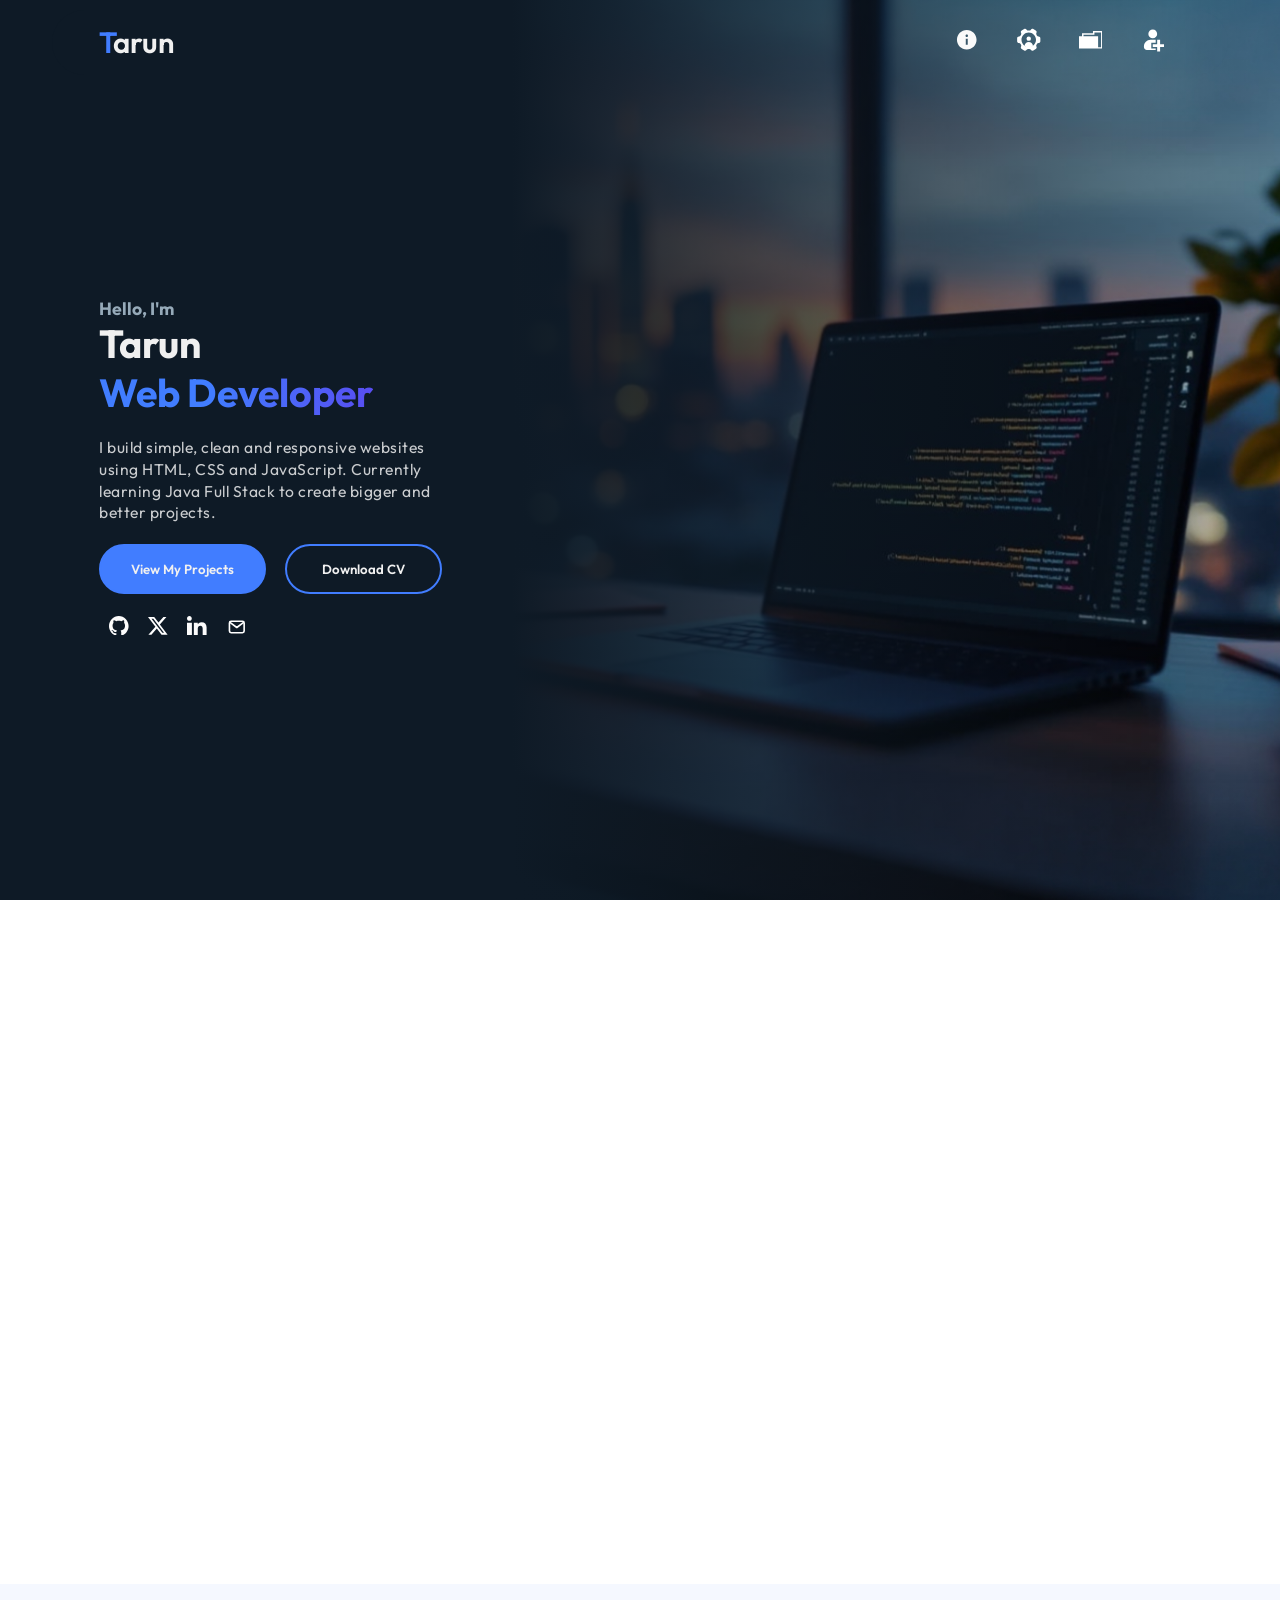
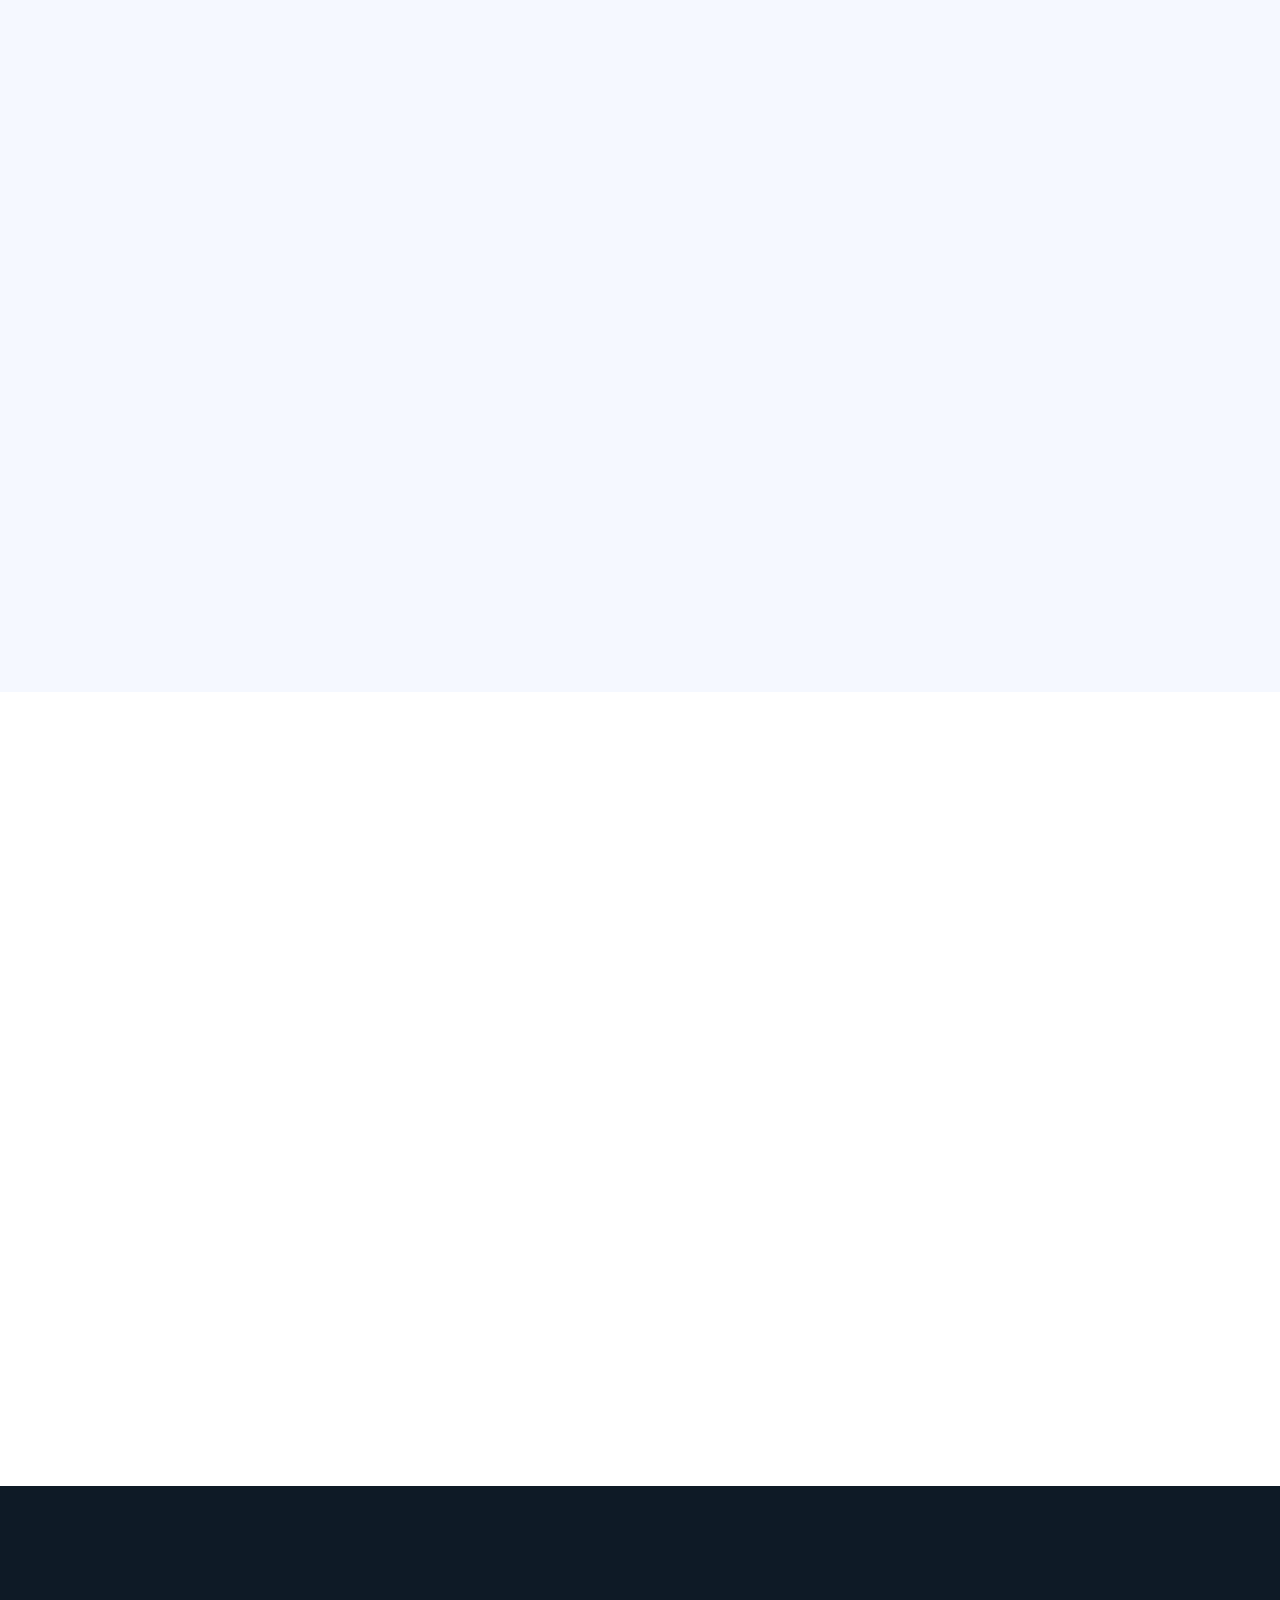
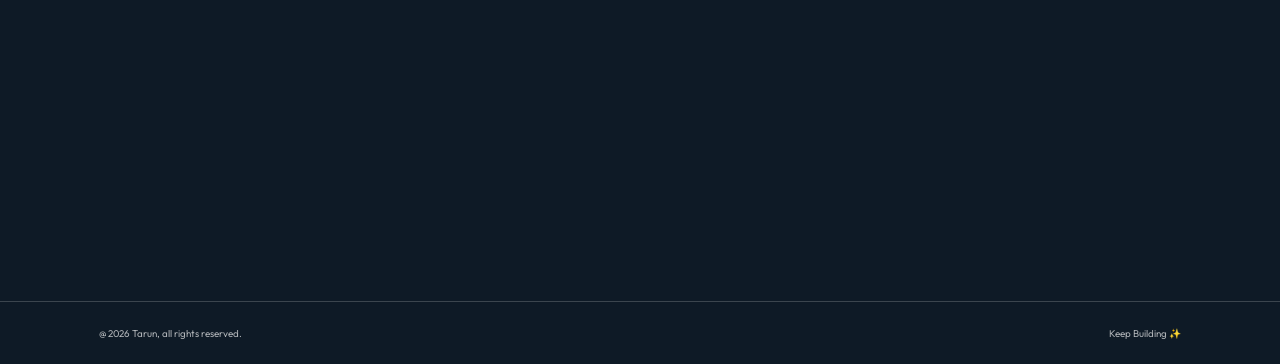
<file: tarun-portfoliooo/index.html>
<!DOCTYPE html>
<html lang="en">

<head>
    <meta charset="UTF-8">
    <meta name="viewport" content="width=device-width, initial-scale=1.0">
    <link rel="stylesheet" href="style.css">
    <link rel="preconnect" href="https://fonts.googleapis.com">
    <link rel="preconnect" href="https://fonts.gstatic.com" crossorigin>
    <link href="https://unpkg.com/aos@2.3.1/dist/aos.css" rel="stylesheet">
    <link href="https://fonts.googleapis.com/css2?family=Outfit:wght@100..900&display=swap" rel="stylesheet">
    <title>Tarun | Portfolio</title>
</head>

<body>
    <header>
        <nav class="navbar flex center-sec">
            <a href="#" class="brand-name">
                <span>Tarun</span>
            </a>
            <ul class="links flex">
                <li><a href="#about-sec"><svg width="64px" height="64px" viewBox="0 0 512 512" version="1.1"
                            xmlns="http://www.w3.org/2000/svg" xmlns:xlink="http://www.w3.org/1999/xlink"
                            fill="#000000">
                            <g id="SVGRepo_bgCarrier" stroke-width="0"></g>
                            <g id="SVGRepo_tracerCarrier" stroke-linecap="round" stroke-linejoin="round"></g>
                            <g id="SVGRepo_iconCarrier">
                                <title>about-filled</title>
                                <g id="Page-1" stroke="none" stroke-width="1" fill="none" fill-rule="evenodd">
                                    <g id="drop" fill="#fafafa" transform="translate(42.666667, 42.666667)">
                                        <path
                                            d="M213.333333,3.55271368e-14 C331.154987,3.55271368e-14 426.666667,95.51168 426.666667,213.333333 C426.666667,331.153707 331.154987,426.666667 213.333333,426.666667 C95.51296,426.666667 3.55271368e-14,331.153707 3.55271368e-14,213.333333 C3.55271368e-14,95.51168 95.51296,3.55271368e-14 213.333333,3.55271368e-14 Z M234.713387,192 L192.04672,192 L192.04672,320 L234.713387,320 L234.713387,192 Z M213.55008,101.333333 C197.99616,101.333333 186.713387,112.5536 186.713387,127.704107 C186.713387,143.46752 197.698773,154.666667 213.55008,154.666667 C228.785067,154.666667 240.04672,143.46752 240.04672,128 C240.04672,112.5536 228.785067,101.333333 213.55008,101.333333 Z"
                                            id="Shape"> </path>
                                    </g>
                                </g>
                            </g>
                        </svg></a></li>
                <li><a href="#skills-sec">
                        <svg xmlns="http://www.w3.org/2000/svg" xmlns:xlink="http://www.w3.org/1999/xlink" version="1.1"
                            width="256" height="256" viewBox="0 0 256 256" xml:space="preserve">
                            <g style="stroke: none; stroke-width: 0; stroke-dasharray: none; stroke-linecap: butt; stroke-linejoin: miter; stroke-miterlimit: 10; fill: none; fill-rule: nonzero; opacity: 1;"
                                transform="translate(1.4065934065934016 1.4065934065934016) scale(2.81 2.81)">
                                <path
                                    d="M 82.939 32.54 c -2.685 0 -5.092 -1.544 -6.326 -3.929 c -0.246 -0.475 -0.504 -0.948 -0.774 -1.416 c -0.27 -0.468 -0.55 -0.928 -0.839 -1.378 c -1.448 -2.26 -1.582 -5.118 -0.24 -7.443 l 0 0 c 1.95 -3.377 0.793 -7.695 -2.584 -9.645 l -9.353 -5.4 c -3.377 -1.95 -7.695 -0.793 -9.645 2.584 l -0.002 0.003 c -1.323 2.291 -3.814 3.641 -6.456 3.512 c -1.148 -0.056 -2.301 -0.056 -3.455 0 c -2.637 0.128 -5.123 -1.226 -6.443 -3.513 l -0.001 -0.002 c -1.95 -3.377 -6.268 -4.534 -9.645 -2.585 l -9.353 5.4 c -3.377 1.95 -4.534 6.268 -2.584 9.645 l 0.001 0.002 c 1.32 2.287 1.25 5.116 -0.179 7.336 c -0.625 0.971 -1.201 1.97 -1.727 2.992 c -1.209 2.353 -3.624 3.835 -6.27 3.835 H 7.061 C 3.161 32.54 0 35.701 0 39.6 V 50.4 c 0 3.9 3.161 7.061 7.061 7.061 l 0 0 c 2.685 0 5.092 1.544 6.326 3.929 c 0.246 0.475 0.504 0.947 0.774 1.416 c 0.27 0.468 0.55 0.928 0.839 1.378 c 1.448 2.26 1.582 5.118 0.24 7.443 c -1.95 3.377 -0.793 7.695 2.584 9.645 l 9.353 5.4 c 3.377 1.95 7.695 0.793 9.645 -2.584 l 0.002 -0.003 c 1.323 -2.291 3.814 -3.641 6.456 -3.512 c 1.148 0.056 2.301 0.056 3.455 0.001 c 2.637 -0.128 5.123 1.226 6.443 3.513 l 0.001 0.002 c 1.95 3.377 6.268 4.534 9.645 2.584 l 9.353 -5.4 c 3.377 -1.95 4.534 -6.268 2.584 -9.645 l -0.001 -0.002 c -1.32 -2.286 -1.25 -5.116 0.179 -7.336 c 0.625 -0.971 1.201 -1.97 1.727 -2.992 c 1.209 -2.353 3.624 -3.835 6.27 -3.835 h 0.003 c 3.9 0 7.061 -3.161 7.061 -7.061 L 90 39.6 C 90 35.701 86.839 32.54 82.939 32.54 z M 45 73.124 c -15.508 0 -28.125 -12.617 -28.125 -28.125 S 29.491 16.875 45 16.875 c 15.508 0 28.125 12.617 28.125 28.125 S 60.508 73.124 45 73.124 z"
                                    style="stroke: none; stroke-width: 1; stroke-dasharray: none; stroke-linecap: butt; stroke-linejoin: miter; stroke-miterlimit: 10; fill: rgb(255,255,255); fill-rule: nonzero; opacity: 1;"
                                    transform=" matrix(1 0 0 1 0 0) " stroke-linecap="round" />
                                <circle cx="44.998000000000005" cy="40.66799999999999" r="8.508"
                                    style="stroke: none; stroke-width: 1; stroke-dasharray: none; stroke-linecap: butt; stroke-linejoin: miter; stroke-miterlimit: 10; fill: rgb(255,255,255); fill-rule: nonzero; opacity: 1;"
                                    transform="  matrix(1 0 0 1 0 0) " />
                                <path
                                    d="M 28.639 67.863 c 1.072 -8.072 8.001 -14.32 16.361 -14.32 c 8.361 0 15.289 6.248 16.361 14.321 C 50.453 78.262 39.546 78.262 28.639 67.863 z"
                                    style="stroke: none; stroke-width: 1; stroke-dasharray: none; stroke-linecap: butt; stroke-linejoin: miter; stroke-miterlimit: 10; fill: rgb(255,255,255); fill-rule: nonzero; opacity: 1;"
                                    transform=" matrix(1 0 0 1 0 0) " stroke-linecap="round" />
                            </g>
                        </svg>
                    </a></li>
                <li><a href="#projects-sec"><svg xmlns:dc="http://purl.org/dc/elements/1.1/"
                            xmlns:cc="http://creativecommons.org/ns#"
                            xmlns:rdf="http://www.w3.org/1999/02/22-rdf-syntax-ns#"
                            xmlns:svg="http://www.w3.org/2000/svg" xmlns="http://www.w3.org/2000/svg"
                            xmlns:sodipodi="http://sodipodi.sourceforge.net/DTD/sodipodi-0.dtd"
                            xmlns:inkscape="http://www.inkscape.org/namespaces/inkscape" width="64px" height="64px"
                            viewBox="0 0 400 400.00001" id="svg2" version="1.1" inkscape:version="0.91 r13725"
                            sodipodi:docname="project.svg" fill="#000000" stroke="#000000">
                            <g id="SVGRepo_bgCarrier" stroke-width="0"></g>
                            <g id="SVGRepo_tracerCarrier" stroke-linecap="round" stroke-linejoin="round"></g>
                            <g id="SVGRepo_iconCarrier">
                                <defs id="defs4"></defs>
                                <sodipodi:namedview id="base" pagecolor="#ffffff" bordercolor="#666666"
                                    borderopacity="1.0" inkscape:pageopacity="0.0" inkscape:pageshadow="2"
                                    inkscape:zoom="1.4" inkscape:cx="90.721604" inkscape:cy="166.49755"
                                    inkscape:document-units="px" inkscape:current-layer="layer1" showgrid="false"
                                    units="px" showguides="true" inkscape:guide-bbox="true" inkscape:window-width="1920"
                                    inkscape:window-height="1056" inkscape:window-x="0" inkscape:window-y="24"
                                    inkscape:window-maximized="1">
                                    <sodipodi:guide position="200.71429,121.42857" orientation="1,0" id="guide23298">
                                    </sodipodi:guide>
                                </sodipodi:namedview>
                                <metadata id="metadata7">
                                    <rdf:rdf>
                                        <cc:work rdf:about="">
                                            <dc:format>image/svg+xml</dc:format>
                                            <dc:type rdf:resource="http://purl.org/dc/dcmitype/StillImage"></dc:type>
                                            <dc:title></dc:title>
                                        </cc:work>
                                    </rdf:rdf>
                                </metadata>
                                <g inkscape:label="Capa 1" inkscape:groupmode="layer" id="layer1"
                                    transform="translate(0,-652.36216)">
                                    <path
                                        style="opacity:1;fill:#ffffff;fill-opacity:1;stroke:none;stroke-width:25;stroke-miterlimit:4;stroke-dasharray:none;stroke-dashoffset:0;stroke-opacity:1"
                                        d="m 237.4297,701.86214 0,40 -186,0 0,49.6914 -51.4297,0 0,211.30866 400,0 0,-300.00006 0,-1 -137.5703,0 z m 25,25 112.5703,0 0,251 -50,0 0,-185.42 -0.1621,0 0,-0.8886 -248.4082,0 0,-24.6914 186,0.9453 z"
                                        id="folder" inkscape:connector-curvature="0"
                                        sodipodi:nodetypes="cccccccccccccccccccccc">
                                        <title id="title23866">folder</title>
                                    </path>
                                </g>
                            </g>
                        </svg></a></li>
                <li><a href="#contact-sec"><svg width="64px" height="64px" viewBox="0 0 16 16"
                            xmlns="http://www.w3.org/2000/svg" fill="#000000">
                            <g id="SVGRepo_bgCarrier" stroke-width="0"></g>
                            <g id="SVGRepo_tracerCarrier" stroke-linecap="round" stroke-linejoin="round"></g>
                            <g id="SVGRepo_iconCarrier">
                                <path
                                    d="m 8 1 c -1.65625 0 -3 1.34375 -3 3 s 1.34375 3 3 3 s 3 -1.34375 3 -3 s -1.34375 -3 -3 -3 z m -1.5 7 c -2.492188 0 -4.5 2.007812 -4.5 4.5 v 0.5 c 0 1.109375 0.890625 2 2 2 h 6 v -1 h -3 v -4 h 3 v -1.972656 c -0.164062 -0.019532 -0.332031 -0.027344 -0.5 -0.027344 z m 4.5 0 v 3 h -3 v 2 h 3 v 3 h 2 v -3 h 3 v -2 h -3 v -3 z m 0 0"
                                    fill="#ffffff"></path>
                            </g>
                        </svg></a></li>
            </ul>
        </nav>
        <section class="hero-sec center-sec">
            <div class="introduction">
                <h1>
                    <span data-aos="fade-down">Tarun</span>
                    <br>
                    <span data-aos="fade-down">Web Developer</span>
                </h1>
                <p class="dis" data-aos="fade-down">
                    I build simple, clean and responsive websites using HTML, CSS and JavaScript. Currently learning
                    Java Full Stack to create bigger and better projects.
                </p>
                <div class="button-container flex" data-aos="fade-down">
                    <a href="#projects-sec" class="btn">View my projects</a>
                    <a href="" class="btn">Download CV</a>
                </div>
                <div class="social-links-container flex" data-aos="fade-down">
                        <a href="https://github.com/tarundivya07">

                            <svg width="64px" height="64px" viewBox="0 0 20 20" version="1.1"
                                xmlns="http://www.w3.org/2000/svg" xmlns:xlink="http://www.w3.org/1999/xlink"
                                fill="#832020" stroke="#832020">
                                <g id="SVGRepo_bgCarrier" stroke-width="0"></g>
                                <g id="SVGRepo_tracerCarrier" stroke-linecap="round" stroke-linejoin="round"></g>
                                <g id="SVGRepo_iconCarrier">
                                    <title>github [#000000]</title>
                                    <desc>Created with Sketch.</desc>
                                    <defs> </defs>
                                    <g id="Page-1" stroke="none" stroke-width="1" fill="none" fill-rule="evenodd">
                                        <g id="Dribbble-Light-Preview" transform="translate(-140.000000, -7559.000000)"
                                            fill="#fcfcfc">
                                            <g id="icons" transform="translate(56.000000, 160.000000)">
                                                <path
                                                    d="M94,7399 C99.523,7399 104,7403.59 104,7409.253 C104,7413.782 101.138,7417.624 97.167,7418.981 C96.66,7419.082 96.48,7418.762 96.48,7418.489 C96.48,7418.151 96.492,7417.047 96.492,7415.675 C96.492,7414.719 96.172,7414.095 95.813,7413.777 C98.04,7413.523 100.38,7412.656 100.38,7408.718 C100.38,7407.598 99.992,7406.684 99.35,7405.966 C99.454,7405.707 99.797,7404.664 99.252,7403.252 C99.252,7403.252 98.414,7402.977 96.505,7404.303 C95.706,7404.076 94.85,7403.962 94,7403.958 C93.15,7403.962 92.295,7404.076 91.497,7404.303 C89.586,7402.977 88.746,7403.252 88.746,7403.252 C88.203,7404.664 88.546,7405.707 88.649,7405.966 C88.01,7406.684 87.619,7407.598 87.619,7408.718 C87.619,7412.646 89.954,7413.526 92.175,7413.785 C91.889,7414.041 91.63,7414.493 91.54,7415.156 C90.97,7415.418 89.522,7415.871 88.63,7414.304 C88.63,7414.304 88.101,7413.319 87.097,7413.247 C87.097,7413.247 86.122,7413.234 87.029,7413.87 C87.029,7413.87 87.684,7414.185 88.139,7415.37 C88.139,7415.37 88.726,7417.2 91.508,7416.58 C91.513,7417.437 91.522,7418.245 91.522,7418.489 C91.522,7418.76 91.338,7419.077 90.839,7418.982 C86.865,7417.627 84,7413.783 84,7409.253 C84,7403.59 88.478,7399 94,7399"
                                                    id="github-[#000000]"> </path>
                                            </g>
                                        </g>
                                    </g>
                                </g>
                            </svg>
                        </a>
                        <a href="https://x.com/tarundivya07">

                            <svg xmlns="http://www.w3.org/2000/svg" fill="white" class="bi bi-twitter-x"
                                viewBox="0 0 16 16" id="Twitter-X--Streamline-Bootstrap" height="16" width="16">
                                <desc>
                                    Twitter X Streamline Icon: https://streamlinehq.com
                                </desc>
                                <path
                                    d="M12.6 0.75h2.454l-5.36 6.142L16 15.25h-4.937l-3.867 -5.07 -4.425 5.07H0.316l5.733 -6.57L0 0.75h5.063l3.495 4.633L12.601 0.75Zm-0.86 13.028h1.36L4.323 2.145H2.865z"
                                    stroke-width="1"></path>
                            </svg>
                        </a>
                        <a href="https://www.linkedin.com/in/tarun-divya-ba6821431/">
                            <svg width="64px" height="64px" viewBox="0 0 20 20" version="1.1"
                                xmlns="http://www.w3.org/2000/svg" xmlns:xlink="http://www.w3.org/1999/xlink"
                                fill="#000000">
                                <g id="SVGRepo_bgCarrier" stroke-width="0"></g>
                                <g id="SVGRepo_tracerCarrier" stroke-linecap="round" stroke-linejoin="round"></g>
                                <g id="SVGRepo_iconCarrier">
                                    <title>linkedin [#161]</title>
                                    <desc>Created with Sketch.</desc>
                                    <defs> </defs>
                                    <g id="Page-1" stroke="none" stroke-width="1" fill="none" fill-rule="evenodd">
                                        <g id="Dribbble-Light-Preview" transform="translate(-180.000000, -7479.000000)"
                                            fill="#fcfcfc">
                                            <g id="icons" transform="translate(56.000000, 160.000000)">
                                                <path
                                                    d="M144,7339 L140,7339 L140,7332.001 C140,7330.081 139.153,7329.01 137.634,7329.01 C135.981,7329.01 135,7330.126 135,7332.001 L135,7339 L131,7339 L131,7326 L135,7326 L135,7327.462 C135,7327.462 136.255,7325.26 139.083,7325.26 C141.912,7325.26 144,7326.986 144,7330.558 L144,7339 L144,7339 Z M126.442,7323.921 C125.093,7323.921 124,7322.819 124,7321.46 C124,7320.102 125.093,7319 126.442,7319 C127.79,7319 128.883,7320.102 128.883,7321.46 C128.884,7322.819 127.79,7323.921 126.442,7323.921 L126.442,7323.921 Z M124,7339 L129,7339 L129,7326 L124,7326 L124,7339 Z"
                                                    id="linkedin-[#161]"> </path>
                                            </g>
                                        </g>
                                    </g>
                                </g>
                            </svg>
                        </a>
                        <a href="https://mail.google.com/mail/?view=cm&fs=1&to=tarundivya07@gmail.com" target="_blank">
                            <svg width="64px" height="64px" viewBox="0 0 24 24" xmlns="http://www.w3.org/2000/svg"
                                fill="#000000">
                                <g id="SVGRepo_bgCarrier" stroke-width="0"></g>
                                <g id="SVGRepo_tracerCarrier" stroke-linecap="round" stroke-linejoin="round"></g>
                                <g id="SVGRepo_iconCarrier">
                                    <title></title>
                                    <g id="Complete">
                                        <g id="mail">
                                            <g>
                                                <polyline fill="none" points="4 8.2 12 14.1 20 8.2" stroke="white"
                                                    stroke-linecap="round" stroke-linejoin="round" stroke-width="2">
                                                </polyline>
                                                <rect fill="none" height="14" rx="2" ry="2" stroke="white"
                                                    stroke-linecap="round" stroke-linejoin="round" stroke-width="2"
                                                    width="18" x="3" y="6.5"></rect>
                                            </g>
                                        </g>
                                    </g>
                                </g>
                            </svg>
                        </a>
                    </div>
            </div>
        </section>
    </header>

    <main>
        <section id="about-sec" class="about-sec grid-two-col center-sec" data-aos="fade-down">
            <div class="tarun-photo">

            </div>
            <div class="content">

                <h2 class="sec-heading">
                    <span>About</span><span>me</span>
                </h2>
                <p>I'm Tarun, a self-learner and aspiring Java Full Stack Developer. I enjoy building websites, solving problems and learning new technologies. I believe in consistent practice, real projects and growing step by step.</p>
                <div class="card-container">
                    <div class="card grid-two-col">
                        <svg fill="#417dff" version="1.1" id="Capa_1" xmlns="http://www.w3.org/2000/svg"
                            xmlns:xlink="http://www.w3.org/1999/xlink" width="64px" height="64px"
                            viewBox="0 0 477.005 477.005" xml:space="preserve">
                            <g id="SVGRepo_bgCarrier" stroke-width="0"></g>
                            <g id="SVGRepo_tracerCarrier" stroke-linecap="round" stroke-linejoin="round"></g>
                            <g id="SVGRepo_iconCarrier">
                                <g>
                                    <path
                                        d="M7.075,204.297l71.191,34.293v57.087c0,4.801,2.75,9.178,7.075,11.262l136.194,65.605c1.692,0.814,3.546,1.237,5.425,1.237 h22.886c1.879,0,3.732-0.423,5.426-1.237l135.817-65.425c2.633-1.27,4.738-3.42,5.95-6.079c0.171-0.375,0.334-0.754,0.497-1.134 c0.663-1.552,1.005-3.223,1.005-4.91v-56.407l19.419-9.354v77.412c-4.202,2.801-7.441,6.998-9.01,12.109l-11.049,36.002 c-1.361,4.44-1.324,9.124,0.109,13.542l10.246,31.578c2.922,9.007,11.245,15.254,20.709,15.545 c0.063,0.002,0.125,0.003,0.188,0.004l0.312,0.005c0.065,0.001,0.13,0.001,0.196,0.001c9.304,0,17.52-5.594,20.931-14.253 l11.847-30.072c1.828-4.637,2.059-9.824,0.65-14.605L452.043,319c-1.539-5.229-4.806-9.522-9.083-12.368v-89.438l26.97-12.992 c4.325-2.084,7.075-6.46,7.075-11.262v-9.955c0-4.801-2.75-9.178-7.075-11.262L243.827,62.81c-3.429-1.651-7.422-1.651-10.85,0 L7.075,171.628C2.75,173.711,0,178.088,0,182.89v10.146C0,197.837,2.75,202.213,7.075,204.297z M429.886,385.539l-7.853-24.202 l8.376-27.295l8.456,28.704L429.886,385.539z M373.54,287.824l-126.548,60.959h-17.179l-126.547-60.959v-37.19l129.712,62.483 c1.714,0.826,3.569,1.238,5.425,1.238s3.71-0.412,5.425-1.238l129.713-62.482L373.54,287.824L373.54,287.824z M238.402,87.946 l207.632,100.017l-63.763,30.715c-0.562,0.178-1.116,0.387-1.656,0.646L238.402,287.83L96.19,219.324 c-0.539-0.259-1.093-0.468-1.654-0.646l-63.764-30.716L238.402,87.946z">
                                    </path>
                                </g>
                            </g>
                        </svg>
                        <div class="card-content">
                            <h3 class="card-heading">
                                self learner
                            </h3>
                            <p>Always curious to learn</p>
                        </div>
                    </div>
                    <div class="card grid-two-col">
                        <svg version="1.1" id="designs" xmlns="http://www.w3.org/2000/svg"
                            xmlns:xlink="http://www.w3.org/1999/xlink" width="64px" height="64px" viewBox="0 0 32 32"
                            xml:space="preserve" fill="#417dff">
                            <g id="SVGRepo_bgCarrier" stroke-width="0"></g>
                            <g id="SVGRepo_tracerCarrier" stroke-linecap="round" stroke-linejoin="round"></g>
                            <g id="SVGRepo_iconCarrier">
                                <style type="text/css">
                                    .sketchy_een {
                                        fill: #417dff;
                                    }
                                </style>
                                <path class="sketchy_een"
                                    d="M19.679,15.177c0.107-0.223,0.231-0.43,0.374-0.63c0.082-0.093,0.17-0.176,0.264-0.256 c0.188-0.134,0.382-0.246,0.593-0.344c0.197-0.076,0.394-0.142,0.6-0.186c0.104-0.006,0.206-0.005,0.31,0.003 c0.149,0.03,0.292,0.074,0.435,0.125c0.17,0.083,0.326,0.181,0.479,0.29c0.293,0.246,0.561,0.522,0.842,0.781 c0.134,0.124,0.3,0.188,0.47,0.213c0.148,0.322,0.505,0.502,0.855,0.412c0.099-0.025,0.196-0.046,0.295-0.064 c0.288-0.024,0.583-0.033,0.861-0.117c0.284-0.083,0.575-0.333,0.616-0.639c0.019-0.144,0.029-0.251,0.019-0.389 c-0.029-0.41-0.039-0.82-0.043-1.232c-0.008-0.935,0.018-1.869-0.01-2.804c-0.011-0.392-0.305-0.713-0.694-0.752 c-0.15-0.201-0.378-0.341-0.645-0.344c-0.604-0.008-1.208,0.023-1.813,0.027c-0.593,0.004-1.185,0.012-1.778,0.018 c-0.651,0.006-1.302,0.008-1.953,0.014c-0.354,0.003-0.708,0.004-1.063-0.001c0.387-0.295,0.721-0.659,0.975-1.075 c0.433-0.711,0.696-1.533,0.612-2.373c-0.023-0.233-0.054-0.464-0.109-0.693c-0.056-0.237-0.154-0.47-0.255-0.69 c-0.173-0.379-0.398-0.709-0.668-1.024c-0.272-0.319-0.647-0.554-0.997-0.777c-0.352-0.223-0.744-0.38-1.142-0.499 C16.699,2.05,16.277,2,15.854,2c-0.442,0-0.885,0.054-1.318,0.137c-0.204,0.039-0.393,0.121-0.581,0.202 c-0.14,0.06-0.278,0.123-0.402,0.21c-0.212,0.149-0.412,0.312-0.589,0.501c-0.297,0.317-0.55,0.688-0.721,1.086 C12.152,4.35,12.066,4.562,12,4.784c-0.074,0.249-0.113,0.494-0.14,0.752c-0.017,0.165-0.006,0.332,0.012,0.497 C11.897,6.27,11.934,6.501,12,6.73c0.068,0.235,0.159,0.46,0.256,0.684c0.103,0.239,0.241,0.434,0.406,0.636 c0.268,0.327,0.612,0.58,0.976,0.79c-0.002,0.109-0.003,0.217-0.005,0.327c-0.394-0.003-0.788-0.017-1.183-0.029 c-0.657-0.021-1.319-0.014-1.976-0.014c-0.311,0.002-0.62-0.002-0.929-0.006C9.257,9.115,8.969,9.112,8.68,9.112 c-0.727,0-1.453,0.018-2.177,0.104C6.491,9.218,6.481,9.223,6.468,9.225C6.444,9.222,6.422,9.21,6.397,9.21 c-0.429,0-0.783,0.355-0.785,0.785c-0.002,0.595,0,1.191,0.006,1.788c0.004,0.513-0.006,1.026,0.004,1.539 c0.006,0.237,0.016,0.476,0.019,0.713c0.004,0.258-0.037,0.579,0.056,0.822c0.076,0.204,0.192,0.389,0.387,0.498 c0.128,0.072,0.262,0.12,0.404,0.157c0.21,0.055,0.435,0.068,0.651,0.089c0.229,0.021,0.461,0.025,0.692,0.025 c0.291-0.001,0.543-0.177,0.669-0.424c0.123-0.069,0.238-0.157,0.29-0.275c0.099-0.234,0.201-0.466,0.335-0.682 c0.061-0.067,0.125-0.128,0.194-0.188c0.132-0.094,0.271-0.177,0.416-0.25c0.217-0.077,0.435-0.134,0.663-0.173 c0.258-0.027,0.517-0.037,0.776-0.017c0.179,0.034,0.349,0.079,0.521,0.142c0.193,0.092,0.372,0.2,0.545,0.325 c0.114,0.098,0.219,0.201,0.318,0.313c0.109,0.159,0.2,0.321,0.28,0.496c0.106,0.283,0.184,0.57,0.238,0.87 c0.026,0.257,0.036,0.51,0.017,0.767c-0.025,0.121-0.058,0.237-0.097,0.354c-0.098,0.207-0.211,0.396-0.344,0.583 c-0.154,0.184-0.317,0.352-0.498,0.507c-0.107,0.074-0.216,0.139-0.333,0.197c-0.238,0.087-0.48,0.151-0.73,0.195 c-0.192,0.02-0.381,0.029-0.574,0.02c-0.229-0.046-0.449-0.12-0.667-0.204c-0.193-0.091-0.373-0.2-0.548-0.322 c-0.117-0.098-0.226-0.202-0.328-0.317c-0.1-0.14-0.191-0.287-0.277-0.435c-0.237-0.414-0.787-0.554-1.197-0.314 c-0.022,0.013-0.036,0.036-0.056,0.051c-0.268-0.016-0.538-0.024-0.807-0.027c-0.01,0-0.021,0-0.031,0 c-0.296,0-0.617,0.081-0.81,0.321c-0.041,0.054-0.082,0.106-0.122,0.159c-0.041,0.091-0.08,0.183-0.115,0.278 c-0.019,0.054-0.029,0.123-0.039,0.181c-0.023,0.155-0.047,0.311-0.064,0.466c-0.08,0.77-0.084,1.552-0.093,2.326 c-0.012,0.771-0.012,1.543-0.033,2.314c-0.012,0.406-0.021,0.81-0.025,1.216c-0.004,0.352,0.017,0.706,0.029,1.059 c0.023,0.657,0.043,1.315,0.058,1.974c0.014,0.633,0.039,1.271,0.014,1.904c-0.016,0.408,0.354,0.748,0.748,0.748 c0.01,0,0.019-0.005,0.029-0.006c0.002,0,0.003,0.001,0.005,0.001c1.273-0.023,2.543-0.074,3.818-0.061 c0.579,0.006,1.158,0.018,1.737,0.025c0.591,0.01,1.179,0.035,1.77,0.035c0.147,0,0.278-0.053,0.396-0.125 c0.14,0.141,0.332,0.23,0.541,0.23c0.418,0,0.76-0.348,0.764-0.764c0.002-0.387,0.002-0.773,0.019-1.16 c0.021-0.431,0.05-0.863,0.072-1.294c0.002-0.04-0.016-0.074-0.021-0.112c0.029-0.052,0.063-0.101,0.079-0.158 c0.054-0.198,0.027-0.414-0.076-0.589c-0.109-0.185-0.264-0.28-0.459-0.352c-0.07-0.027-0.14-0.054-0.209-0.081 c-0.14-0.067-0.274-0.143-0.402-0.231c-0.031-0.03-0.06-0.06-0.089-0.091c-0.107-0.159-0.199-0.325-0.279-0.499 c-0.068-0.187-0.11-0.377-0.144-0.571c-0.022-0.223-0.028-0.442-0.009-0.665c0.03-0.133,0.064-0.262,0.109-0.389 c0.068-0.136,0.145-0.265,0.229-0.392c0.158-0.183,0.329-0.344,0.515-0.496c0.175-0.123,0.354-0.231,0.545-0.324 c0.162-0.057,0.324-0.098,0.492-0.128c0.237-0.017,0.469-0.011,0.706,0.011c0.255,0.044,0.498,0.102,0.739,0.191 c0.271,0.14,0.522,0.303,0.768,0.48c0.272,0.22,0.521,0.467,0.747,0.733c0.062,0.089,0.117,0.18,0.166,0.276 c0.054,0.163,0.092,0.328,0.121,0.498c0.013,0.152,0.018,0.301,0.009,0.453c-0.033,0.18-0.082,0.354-0.146,0.526 c-0.091,0.197-0.19,0.389-0.311,0.572c-0.049,0.057-0.1,0.112-0.155,0.167c-0.066,0.067-0.113,0.146-0.149,0.228 c-0.325,0.098-0.591,0.392-0.575,0.746c0.019,0.412,0.039,0.824,0.056,1.236c0.011,0.223,0.021,0.453,0.02,0.682 c-0.281,0.12-0.483,0.409-0.483,0.721c0,0.433,0.356,0.771,0.781,0.781c0.635,0.013,1.271,0.006,1.906,0.015 c0.299,0.004,0.598,0.01,0.898,0.023c0.303,0.014,0.604,0.043,0.907,0.053c0.614,0.021,1.228,0.029,1.84,0.035 c0.562,0.008,1.117,0.014,1.675-0.046c0.212-0.023,0.387-0.07,0.542-0.226c0.051-0.051,0.085-0.116,0.119-0.178 c0.403-0.015,0.77-0.359,0.755-0.776c-0.025-0.713-0.025-1.428-0.041-2.141c-0.017-0.744,0.01-1.486,0.018-2.229 c0.01-0.771,0.047-1.542,0.047-2.314c0-0.764,0.006-1.527,0.025-2.292c0.016-0.655,0.074-1.312,0.074-1.968 c0-0.187-0.025-0.441-0.136-0.603c-0.138-0.204-0.288-0.324-0.519-0.408c-0.138-0.05-0.289-0.069-0.434-0.069 c-0.014,0-0.028,0-0.042,0c-0.396,0.01-0.797,0.08-1.187,0.14c-0.051,0.008-0.097,0.045-0.146,0.07 c-0.279,0.006-0.554,0.134-0.695,0.39c-0.033,0.059-0.069,0.116-0.107,0.172c-0.088,0.103-0.182,0.199-0.283,0.288 c-0.054,0.037-0.11,0.071-0.168,0.102c-0.278,0.098-0.569,0.164-0.859,0.212c-0.186,0.019-0.369,0.025-0.555,0.011 c-0.268-0.047-0.531-0.117-0.785-0.212c-0.204-0.095-0.4-0.2-0.586-0.326c-0.062-0.056-0.12-0.114-0.174-0.177 c-0.114-0.174-0.205-0.359-0.289-0.549c-0.028-0.071-0.056-0.143-0.083-0.214c-0.048-0.133-0.074-0.269-0.098-0.406 c-0.011-0.144-0.01-0.285,0.003-0.428C19.547,15.6,19.604,15.388,19.679,15.177z M17.892,16.638 c0.029,0.155,0.062,0.305,0.111,0.455c0.091,0.276,0.218,0.548,0.346,0.808c0.14,0.282,0.317,0.536,0.526,0.771 c0.218,0.243,0.515,0.421,0.801,0.575c0.466,0.252,0.968,0.421,1.492,0.497c0.258,0.037,0.497,0.062,0.758,0.041 c0.243-0.02,0.488-0.057,0.727-0.103c0.441-0.085,0.915-0.206,1.288-0.462c0.319-0.219,0.596-0.517,0.816-0.842 c0.127-0.021,0.254-0.042,0.382-0.062c0.001,0.195-0.005,0.391-0.007,0.585c-0.004,0.381-0.004,0.764-0.004,1.145 c-0.004,0.783,0,1.566-0.008,2.349c-0.006,0.76-0.062,1.519-0.093,2.277c-0.029,0.74-0.043,1.479-0.047,2.219 c-0.002,0.516-0.01,1.033-0.016,1.55c-0.02,0.003-0.04-0.005-0.06,0c-0.02,0.003-0.04,0.006-0.06,0.009 c-0.491,0.053-0.992,0.043-1.484,0.047c-0.595,0.004-1.189-0.002-1.784-0.018c-0.821-0.021-1.64-0.067-2.46-0.111 c-0.001-0.042,0-0.084-0.001-0.126c0-0.181,0.002-0.359,0.002-0.539c0-0.33-0.011-0.659-0.021-0.988 c0.082-0.036,0.161-0.083,0.227-0.15c0.593-0.612,1.004-1.442,1.086-2.293c0.039-0.421-0.021-0.839-0.105-1.253 c-0.13-0.649-0.575-1.174-1.028-1.632c-0.291-0.295-0.628-0.556-0.971-0.787c-0.35-0.233-0.752-0.428-1.162-0.525 c-0.39-0.091-0.803-0.166-1.206-0.166c-0.028,0-0.056,0-0.085,0.001c-0.241,0.008-0.476,0.039-0.715,0.076 c-0.272,0.041-0.523,0.154-0.771,0.262c-0.218,0.095-0.416,0.229-0.604,0.369c-0.262,0.196-0.529,0.398-0.748,0.642 c-0.21,0.233-0.393,0.485-0.536,0.763c-0.192,0.373-0.299,0.748-0.342,1.164c-0.031,0.321-0.006,0.641,0.049,0.96 c0.058,0.361,0.146,0.699,0.303,1.034c0.146,0.316,0.323,0.625,0.552,0.892c0.197,0.229,0.443,0.396,0.706,0.535 c-0.001,0.013-0.008,0.024-0.008,0.038c-0.021,0.521-0.024,1.042-0.031,1.564c-0.059-0.015-0.115-0.038-0.178-0.038 c-0.004,0-0.009,0-0.013,0c-1.17,0.018-2.337,0.05-3.507,0.064c-0.729,0.008-1.455,0.006-2.182,0.004 c-0.316-0.001-0.632-0.001-0.948-0.001c-0.008-0.462-0.01-0.924-0.021-1.385c-0.016-0.729-0.035-1.457-0.062-2.186 c-0.027-0.752-0.012-1.502-0.012-2.254c-0.002-0.808,0.01-1.615,0.052-2.423c0.027-0.505,0.064-1.009,0.12-1.512 c0.007-0.045,0.015-0.089,0.023-0.134c0.163,0.005,0.325,0.022,0.488,0.038c0.135,0.186,0.277,0.366,0.441,0.521 c0.311,0.295,0.674,0.536,1.065,0.713c0.396,0.179,0.818,0.33,1.251,0.388c0.482,0.066,0.956,0.025,1.43-0.082 c0.177-0.041,0.35-0.089,0.519-0.151c0.177-0.064,0.346-0.14,0.515-0.218c0.194-0.091,0.393-0.258,0.556-0.395 c0.365-0.307,0.684-0.691,0.936-1.098c0.101-0.163,0.183-0.334,0.256-0.513c0.062-0.146,0.12-0.286,0.163-0.438 c0.058-0.202,0.074-0.414,0.097-0.62c0.021-0.175,0.01-0.354,0.002-0.528c-0.01-0.259-0.043-0.521-0.093-0.773 c-0.06-0.299-0.144-0.589-0.258-0.873c-0.08-0.198-0.163-0.391-0.266-0.577c-0.109-0.2-0.264-0.377-0.408-0.552 c-0.101-0.124-0.229-0.233-0.356-0.33c-0.171-0.132-0.338-0.266-0.525-0.375c-0.35-0.206-0.729-0.357-1.127-0.439 c-0.262-0.054-0.532-0.08-0.803-0.08c-0.519,0-1.042,0.094-1.525,0.264c-0.451,0.159-0.828,0.416-1.17,0.742 c-0.337,0.322-0.558,0.71-0.745,1.13c-0.071-0.003-0.142,0.003-0.213-0.003c-0.016-0.003-0.032-0.005-0.048-0.008 c-0.009-0.165-0.015-0.329-0.026-0.492c-0.025-0.371-0.023-0.743-0.021-1.116c0.004-0.573,0.026-1.146,0.046-1.72 c0.492-0.058,0.984-0.107,1.479-0.122c0.61-0.018,1.224-0.006,1.836,0.012c0.311,0.01,0.622,0.017,0.933,0.021 c0.326,0.004,0.657-0.006,0.983,0.021c0.311,0.025,0.618,0.051,0.929,0.066c0.148,0.006,0.293,0.013,0.441,0.027 c0.119,0.01,0.235,0.029,0.356,0.027c0.243-0.001,0.457-0.114,0.609-0.284c0.131-0.041,0.254-0.102,0.351-0.199 c0.169-0.169,0.233-0.371,0.251-0.602c0.023-0.338,0.033-0.676,0.043-1.016c0.006-0.218-0.086-0.416-0.227-0.569 c-0.005-0.028,0.002-0.057-0.006-0.084c-0.052-0.19-0.194-0.404-0.379-0.492c-0.179-0.084-0.354-0.173-0.519-0.283 c-0.078-0.07-0.15-0.144-0.218-0.222c-0.058-0.083-0.11-0.169-0.157-0.26c-0.092-0.252-0.164-0.509-0.212-0.773 c-0.015-0.168-0.021-0.334-0.011-0.502c0.044-0.234,0.114-0.46,0.199-0.682c0.105-0.215,0.233-0.416,0.373-0.609 c0.094-0.109,0.193-0.209,0.301-0.303c0.094-0.059,0.19-0.109,0.289-0.156c0.248-0.087,0.507-0.138,0.766-0.179 c0.286-0.031,0.566-0.034,0.853-0.005c0.28,0.046,0.549,0.114,0.815,0.214c0.26,0.122,0.51,0.268,0.744,0.433 c0.122,0.103,0.233,0.215,0.336,0.335c0.103,0.148,0.189,0.305,0.266,0.467c0.084,0.221,0.147,0.442,0.188,0.677 c0.021,0.209,0.031,0.417,0.015,0.628c-0.032,0.165-0.074,0.325-0.13,0.483c-0.132,0.282-0.286,0.554-0.468,0.808 c-0.12,0.141-0.249,0.271-0.389,0.392c-0.109,0.073-0.221,0.139-0.338,0.196c-0.038,0.014-0.077,0.026-0.117,0.037 c-0.045,0.013-0.079,0.042-0.12,0.062c-0.002,0-0.004,0-0.006,0c-0.067,0-0.135,0.008-0.2,0.026 c-0.426,0.119-0.657,0.556-0.554,0.976c0.043,0.177,0.084,0.352,0.12,0.53c0.054,0.256,0.15,0.48,0.326,0.678 c0.253,0.282,0.684,0.292,1.034,0.311c0.187,0.009,0.377,0.005,0.563,0.005c0.785-0.005,1.57-0.035,2.355-0.035 c0.738-0.002,1.477,0.006,2.215,0.016c0.375,0.006,0.752,0.004,1.127,0.012c0.306,0.008,0.614,0.008,0.92,0.022 c0.028,0.587,0.057,1.175,0.063,1.764c0.004,0.321,0.002,0.64,0.008,0.96c0.003,0.154,0.006,0.31,0.005,0.465 c-0.093,0.011-0.185,0.029-0.278,0.042c-0.038-0.112-0.097-0.216-0.189-0.299c-0.305-0.276-0.608-0.554-0.935-0.806 c-0.177-0.136-0.356-0.268-0.544-0.389c-0.212-0.134-0.457-0.228-0.692-0.305c-0.299-0.099-0.624-0.158-0.943-0.158 c-0.077,0-0.153,0.003-0.229,0.011c-0.422,0.039-0.806,0.177-1.193,0.344c-0.453,0.196-0.855,0.458-1.222,0.791 c-0.087,0.078-0.157,0.179-0.231,0.27c-0.095,0.118-0.187,0.239-0.27,0.365c-0.144,0.227-0.264,0.464-0.361,0.713 c-0.171,0.431-0.264,0.894-0.29,1.356C17.814,16.204,17.853,16.43,17.892,16.638z">
                                </path>
                            </g>
                        </svg>
                        <div class="card-content">
                            <h3 class="card-heading">
                                problem solver
                            </h3>
                            <p>Love to find better solution</p>
                        </div>
                    </div>
                    <div class="card grid-two-col">

                        <svg fill="#417dff" width="64px" height="64px" viewBox="-1.6 -1.6 19.20 19.20"
                            xmlns="http://www.w3.org/2000/svg" stroke="#417dff" stroke-width="0.00016">
                            <g id="SVGRepo_bgCarrier" stroke-width="0"></g>
                            <g id="SVGRepo_tracerCarrier" stroke-linecap="round" stroke-linejoin="round"
                                stroke="#CCCCCC" stroke-width="0.096"></g>
                            <g id="SVGRepo_iconCarrier">
                                <path
                                    d="M2.67 10.73a3.52 3.52 0 0 0-.94 1.93 5 5 0 0 0-.07 1.1v.58h.8a5.05 5.05 0 0 0 .88-.08 3.46 3.46 0 0 0 1.93-.94 1.76 1.76 0 0 0-.14-2.48 1.76 1.76 0 0 0-2.46-.11zm1.74 1.73a2.26 2.26 0 0 1-1.26.6h-.22v-.22a2.26 2.26 0 0 1 .6-1.26.36.36 0 0 1 .24-.08.67.67 0 0 1 .47.22.54.54 0 0 1 .17.74zM14.65 2.24a.91.91 0 0 0-.89-.89A8.75 8.75 0 0 0 7.27 3.5L5.64 5.4l-2.4-.5a1 1 0 0 0-.92.27l-.68.68a1 1 0 0 0-.28.81 1 1 0 0 0 .45.74l2.06 1.32.13.08 3.2 3.25.08.08 1.32 2.06a1 1 0 0 0 .74.45h.11a1 1 0 0 0 .7-.29l.68-.68a1 1 0 0 0 .27-.92l-.5-2.39 1.84-1.58a8.79 8.79 0 0 0 2.21-6.54zM3.11 6.15l1.32.28-.64.75-1-.67zm6.38 7.1-.67-1 .75-.64.28 1.32zm2.39-5.11.18.17zm-.28-.28L7.92 11 5 8.08 8.14 4.4a7.44 7.44 0 0 1 5.26-1.8 7.48 7.48 0 0 1-1.8 5.26z">
                                </path>
                                <path
                                    d="M11.13 6.63a1.19 1.19 0 0 0-.06-1.7 1.16 1.16 0 1 0-1.64 1.63 1.2 1.2 0 0 0 1.7.07z">
                                </path>
                            </g>
                        </svg>
                        <div class="card-content">

                            <h3 class="card-heading">
                                Future goal
                            </h3>
                            <p>Java Full Stack Developer</p>
                        </div>
                    </div>

                </div>
            </div>

        </section>
    </main>

    <section class="skill-sec-container">
        <section id="skills-sec" class="skill-sec center-sec" data-aos="fade-down">
            <h2 class="sec-heading">
                <span>My</span>
                <span>skills</span>
            </h2>
            <div class="card-container flex">
                <div class="card ">
                    <svg width="64px" height="64px" viewBox="0 0 32 32" fill="none" xmlns="http://www.w3.org/2000/svg">
                        <g id="SVGRepo_bgCarrier" stroke-width="0"></g>
                        <g id="SVGRepo_tracerCarrier" stroke-linecap="round" stroke-linejoin="round"></g>
                        <g id="SVGRepo_iconCarrier">
                            <path d="M6 28L4 3H28L26 28L16 31L6 28Z" fill="#E44D26"></path>
                            <path d="M26 5H16V29.5L24 27L26 5Z" fill="#F16529"></path>
                            <path
                                d="M9.5 17.5L8.5 8H24L23.5 11H11.5L12 14.5H23L22 24L16 26L10 24L9.5 19H12.5L13 21.5L16 22.5L19 21.5L19.5 17.5H9.5Z"
                                fill="white"></path>
                        </g>
                    </svg>
                    <h3>HTML</h3>
                    <div class="range-track">
                        <div class="thumb completed"></div>
                    </div>
                </div>
                <div class="card">
                    <svg width="64px" height="64px" viewBox="0 0 32 32" fill="none" xmlns="http://www.w3.org/2000/svg">
                        <g id="SVGRepo_bgCarrier" stroke-width="0"></g>
                        <g id="SVGRepo_tracerCarrier" stroke-linecap="round" stroke-linejoin="round"></g>
                        <g id="SVGRepo_iconCarrier">
                            <path d="M6 28L4 3H28L26 28L16 31L6 28Z" fill="#1172B8"></path>
                            <path d="M26 5H16V29.5L24 27L26 5Z" fill="#33AADD"></path>
                            <path
                                d="M19.5 17.5H9.5L9 14L17 11.5H9L8.5 8.5H24L23.5 12L17 14.5H23L22 24L16 26L10 24L9.5 19H12.5L13 21.5L16 22.5L19 21.5L19.5 17.5Z"
                                fill="white"></path>
                        </g>
                    </svg>
                    <h3>Css</h3>
                    <div class="range-track">
                        <div class="thumb completed"></div>
                    </div>

                </div>
                <div class="card learning ">
                    <svg width="64px" height="64px" viewBox="0 0 32 32" fill="none" xmlns="http://www.w3.org/2000/svg">
                        <g id="SVGRepo_bgCarrier" stroke-width="0"></g>
                        <g id="SVGRepo_tracerCarrier" stroke-linecap="round" stroke-linejoin="round"></g>
                        <g id="SVGRepo_iconCarrier">
                            <rect x="2" y="2" width="28" height="28" fill="#FFCA28"></rect>
                            <path
                                d="M19 25.2879L21.0615 23.9237C21.2231 24.4313 22.2462 25.6368 23.5385 25.6368C24.8308 25.6368 25.4308 24.931 25.4308 24.463C25.4308 23.1878 24.1112 22.7382 23.4774 22.5223C23.374 22.4871 23.289 22.4581 23.2308 22.4328C23.2009 22.4198 23.1558 22.4025 23.0979 22.3804C22.393 22.1111 19.7923 21.1175 19.7923 18.2373C19.7923 15.065 22.8538 14.7002 23.5462 14.7002C23.9991 14.7002 26.1769 14.7557 27.2615 16.7939L25.2615 18.1898C24.8231 17.3015 24.0946 17.0081 23.6462 17.0081C22.5385 17.0081 22.3077 17.8201 22.3077 18.1898C22.3077 19.227 23.5112 19.6919 24.5273 20.0844C24.7932 20.1871 25.0462 20.2848 25.2615 20.3866C26.3692 20.91 28 21.7666 28 24.463C28 25.8136 26.8672 28.0002 24.0154 28.0002C20.1846 28.0002 19.1692 25.7003 19 25.2879Z"
                                fill="#3E3E3E"></path>
                            <path
                                d="M9 25.5587L11.1487 24.1953C11.317 24.7026 11.9713 25.638 12.9205 25.638C13.8698 25.638 14.3557 24.663 14.3557 24.1953V15.0002H16.9982V24.1953C17.041 25.4636 16.3376 28.0002 13.2332 28.0002C10.379 28.0002 9.19242 26.3039 9 25.5587Z"
                                fill="#3E3E3E"></path>
                        </g>
                    </svg>
                    <h3>Javascript</h3>
                    <div class="range-track">
                        <div class="thumb learning-thumb"></div>
                    </div>

                </div>
                <div class="card">
                    <svg width="64px" height="64px" viewBox="0 0 32 32" fill="none" xmlns="http://www.w3.org/2000/svg">
                        <g id="SVGRepo_bgCarrier" stroke-width="0"></g>
                        <g id="SVGRepo_tracerCarrier" stroke-linecap="round" stroke-linejoin="round"></g>
                        <g id="SVGRepo_iconCarrier">
                            <path
                                d="M16.0497 8.44062C22.6378 3.32607 19.2566 0 19.2566 0C19.7598 5.28738 13.813 6.53583 12.2189 10.1692C11.1312 12.6485 12.9638 14.8193 16.0475 17.5554C15.7749 16.9494 15.3544 16.3606 14.9288 15.7645C13.4769 13.7313 11.9645 11.6132 16.0497 8.44062Z"
                                fill="#E76F00"></path>
                            <path
                                d="M17.1015 18.677C17.1015 18.677 19.0835 17.0779 17.5139 15.3008C12.1931 9.27186 23.3333 6.53583 23.3333 6.53583C16.5317 9.8125 17.5471 11.7574 19.2567 14.1202C21.0871 16.6538 17.1015 18.677 17.1015 18.677Z"
                                fill="#E76F00"></path>
                            <path
                                d="M22.937 23.4456C29.0423 20.3258 26.2195 17.3278 24.2492 17.7317C23.7662 17.8305 23.5509 17.9162 23.5509 17.9162C23.5509 17.9162 23.7302 17.64 24.0726 17.5204C27.9705 16.1729 30.9682 21.4949 22.8143 23.6028C22.8143 23.6029 22.9088 23.5198 22.937 23.4456Z"
                                fill="#5382A1"></path>
                            <path
                                d="M10.233 19.4969C6.41312 18.9953 12.3275 17.6139 12.3275 17.6139C12.3275 17.6139 10.0307 17.4616 7.20592 18.8043C3.86577 20.3932 15.4681 21.1158 21.474 19.5625C22.0984 19.1432 22.9614 18.7798 22.9614 18.7798C22.9614 18.7798 20.5037 19.2114 18.0561 19.4145C15.0612 19.6612 11.8459 19.7093 10.233 19.4969Z"
                                fill="#5382A1"></path>
                            <path
                                d="M11.6864 22.4758C9.55624 22.2592 10.951 21.2439 10.951 21.2439C5.43898 23.0429 14.0178 25.083 21.7199 22.8682C20.9012 22.5844 20.3806 22.0653 20.3806 22.0653C16.6163 22.7781 14.441 22.7553 11.6864 22.4758Z"
                                fill="#5382A1"></path>
                            <path
                                d="M12.6145 25.6991C10.486 25.4585 11.7295 24.7474 11.7295 24.7474C6.72594 26.1222 14.7729 28.9625 21.1433 26.2777C20.0999 25.8787 19.3528 25.4181 19.3528 25.4181C16.5111 25.9469 15.1931 25.9884 12.6145 25.6991Z"
                                fill="#5382A1"></path>
                            <path
                                d="M25.9387 27.3388C25.9387 27.3388 26.8589 28.0844 24.9252 28.6612C21.2481 29.7566 9.62093 30.0874 6.39094 28.7049C5.22984 28.2082 7.40723 27.5189 8.09215 27.3742C8.80646 27.2219 9.21466 27.2503 9.21466 27.2503C7.9234 26.3558 0.868489 29.0067 5.63111 29.7659C18.6195 31.8372 29.3077 28.8331 25.9387 27.3388Z"
                                fill="#5382A1"></path>
                            <path
                                d="M28 28.9679C27.7869 31.6947 18.7877 32.2683 12.9274 31.8994C9.10432 31.6583 8.33812 31.0558 8.32691 31.047C11.9859 31.6402 18.1549 31.7482 23.1568 30.8225C27.5903 30.0016 28 28.9679 28 28.9679Z"
                                fill="#5382A1"></path>
                        </g>
                    </svg>
                    <h3>Java</h3>
                    <div class="range-track">
                        <div class="thumb"></div>
                    </div>

                </div>
                <div class="card">
                    <svg fill="#44ac2f" width="64px" height="64px" viewBox="0 0 24 24"
                        xmlns="http://www.w3.org/2000/svg" stroke="#44ac2f">
                        <g id="SVGRepo_bgCarrier" stroke-width="0"></g>
                        <g id="SVGRepo_tracerCarrier" stroke-linecap="round" stroke-linejoin="round"></g>
                        <g id="SVGRepo_iconCarrier">
                            <path
                                d="M20.205 16.392c-2.469 3.289-7.741 2.179-11.122 2.338 0 0-.599.034-1.201.133 0 0 .228-.097.519-.198 2.374-.821 3.496-.986 4.939-1.727 2.71-1.388 5.408-4.413 5.957-7.555-1.032 3.022-4.17 5.623-7.027 6.679-1.955.722-5.492 1.424-5.493 1.424a5.28 5.28 0 0 1-.143-.076c-2.405-1.17-2.475-6.38 1.894-8.059 1.916-.736 3.747-.332 5.818-.825 2.208-.525 4.766-2.18 5.805-4.344 1.165 3.458 2.565 8.866.054 12.21zm.042-13.28a9.212 9.212 0 0 1-1.065 1.89 9.982 9.982 0 0 0-7.167-3.031C6.492 1.971 2 6.463 2 11.985a9.983 9.983 0 0 0 3.205 7.334l.22.194a.856.856 0 1 1 .001.001l.149.132A9.96 9.96 0 0 0 12.015 22c5.278 0 9.613-4.108 9.984-9.292.274-2.539-.476-5.763-1.752-9.596">
                            </path>
                        </g>
                    </svg>
                    <h3>Spring Boot</h3>
                    <div class="range-track">
                        <div class="thumb"></div>
                    </div>

                </div>
                <div class="card">
                    <svg width="64px" height="64px" viewBox="0 0 24 24" xmlns="http://www.w3.org/2000/svg"
                        fill="#000000">
                        <g id="SVGRepo_bgCarrier" stroke-width="0"></g>
                        <g id="SVGRepo_tracerCarrier" stroke-linecap="round" stroke-linejoin="round"></g>
                        <g id="SVGRepo_iconCarrier">
                            <path fill="#00758F" fill-rule="evenodd"
                                d="M5.46192862,4.04007684 C5.18892668,4.03501656 4.99575061,4.06967946 4.79169495,4.11446291 L4.79169495,4.15152944 L4.82901449,4.15152944 C4.95944313,4.41909158 5.18943271,4.591394 5.35034952,4.82188962 C5.47407329,5.08262038 5.59817658,5.34297163 5.72227987,5.60332288 C5.73493056,5.5909252 5.74745474,5.57865403 5.75959941,5.56625635 C5.99047454,5.40394797 6.0957283,5.14410275 6.09471625,4.74737704 C6.00211318,4.64996671 5.98832392,4.52826705 5.90837155,4.4122602 C5.80235875,4.25754224 5.59615247,4.17012595 5.46192862,4.04007684 L5.46192862,4.04007684 Z M23.478665,23.1369293 C23.6543831,23.2658398 23.772161,23.4657208 24,23.5466852 L24,23.5093657 C23.8800714,23.3573044 23.8495833,23.1474294 23.7395222,22.9880306 C23.5786054,22.8271138 23.4164236,22.6655645 23.2555068,22.5040152 C22.7821179,21.8759083 22.1818425,21.3245911 21.5432356,20.8663831 C21.0345512,20.5006515 19.8944709,20.0072745 19.6819392,19.4148426 C19.6697946,19.4021919 19.6571439,19.3896677 19.6444932,19.3770171 C20.0054174,19.3365348 20.4283301,19.2059797 20.7614228,19.1165393 C21.3210894,18.9665021 21.8214243,19.0054662 22.3990549,18.8560615 C22.6600387,18.781296 22.9203899,18.7066569 23.1808677,18.6329033 L23.1808677,18.4834987 C22.8887632,18.1836773 22.6805328,17.7869515 22.3622414,17.5155942 C21.5283078,16.8061434 20.6188495,16.0966926 19.6818127,15.5056522 C19.1626283,15.1774933 18.5200996,14.9645821 17.969415,14.6865199 C17.7842089,14.5931578 17.4590861,14.5444526 17.3365009,14.3887226 C17.0476856,14.0198284 16.8899314,13.5523853 16.6667732,13.1228943 C16.1997097,12.2230506 15.740363,11.2403448 15.3263059,10.293567 C15.044322,9.6481287 14.8597484,9.01154587 14.5076796,8.43227067 C12.8174206,5.65329311 10.9976185,3.97581132 8.17942382,2.3270466 C7.57927498,1.97649592 6.85742648,1.83809735 6.09471625,1.65719245 C5.68546635,1.6325236 5.27545742,1.60734872 4.86620752,1.58267987 C4.61635635,1.47831166 4.35651113,1.17267094 4.12184079,1.02427832 C3.18796669,0.434503045 0.792811133,-0.848656668 0.10157731,0.838313141 C-0.335124586,1.90286889 0.753847001,2.94174374 1.14361483,3.48142227 C1.4172493,3.85980447 1.76704094,4.2842352 1.96287366,4.70967798 C2.09127818,4.98938478 2.11316388,5.27010364 2.22385744,5.56600333 C2.49432924,6.29518923 2.7293791,7.08838764 3.07929725,7.76241652 C3.25653344,8.10322617 3.45173363,8.46263233 3.67539786,8.76738751 C3.81265788,8.95449125 4.04720171,9.03684725 4.08401522,9.32578906 C3.85465817,9.64749617 3.84150145,10.1466925 3.7125909,10.5541713 C3.13065906,12.3887747 3.35014857,14.6686824 4.19660638,16.0266077 C4.45594557,16.443195 5.06773305,17.3374725 5.90837155,16.9942592 C6.64375629,16.6946908 6.47980332,15.76613 6.69018433,14.9469976 C6.73749792,14.760906 6.70865434,14.624405 6.80176344,14.5003017 L6.80176344,14.5373682 C7.02542767,14.9840642 7.2488389,15.4307601 7.47199711,15.8773296 C7.96815726,16.6759678 8.84826592,17.5111665 9.59415073,18.0739958 C9.98037636,18.3659737 10.2848785,18.8709894 10.7852134,19.0419002 L10.7852134,19.0040746 L10.7478939,19.0040746 C10.6504835,18.8536579 10.4989282,18.790531 10.3759635,18.6694638 C10.0844916,18.3836847 9.76050733,18.0287063 9.51938514,17.7014329 C8.84080201,16.780589 8.24153872,15.7725818 7.69553484,14.7235864 C7.43455106,14.2224925 7.20785066,13.6697838 6.98785512,13.1600874 C6.90322199,12.9633691 6.90423404,12.6662043 6.72737736,12.5643663 C6.48650818,12.9378147 6.13190928,13.2401663 5.94556458,13.6811694 C5.64776729,14.386319 5.60943569,15.2461865 5.49899515,16.1379338 C5.43371758,16.1614641 5.46268766,16.1453977 5.42422956,16.1750003 C4.90555118,16.0502645 4.72350772,15.5164053 4.53096418,15.0584502 C4.04378602,13.9006589 3.95333357,12.0360734 4.38206553,10.7030699 C4.4930121,10.3583386 4.99499157,9.27202362 4.79131543,8.95347919 C4.69441112,8.63544079 4.37510765,8.45187925 4.19635337,8.20885945 C3.97420721,7.90853201 3.75332613,7.5134509 3.59974672,7.16644241 C3.20150293,6.26368901 3.01528474,5.25024206 2.59540827,4.33749461 C2.39451528,3.90142525 2.0550972,3.45966308 1.77627595,3.07166635 C1.46759906,2.64204884 1.12185564,2.32578153 0.882884062,1.80583808 C0.797744903,1.62126448 0.681991069,1.32587082 0.808244978,1.13598393 C0.848094658,1.00783242 0.905022773,0.954446496 1.03190922,0.912572704 C1.24810955,0.746089595 1.84889092,0.967982736 2.07394674,1.06147135 C2.67055338,1.30929841 3.16924367,1.54548684 3.67489184,1.88035066 C3.91740561,2.04126747 4.16295554,2.35272751 4.45607208,2.43887872 L4.79118892,2.43887872 C5.31568662,2.5591868 5.90280525,2.47645128 6.39200751,2.62509691 C7.25744137,2.8881048 8.0329288,3.29722819 8.73719284,3.74202653 C10.8826237,5.09653615 12.6370217,7.02526068 13.8370664,9.32578906 C14.030116,9.69620133 14.1138635,10.0496617 14.2836358,10.4427187 C14.6265961,11.2350315 15.0591233,12.0501156 15.4004389,12.825097 C15.7408691,13.5978013 16.0728232,14.3779695 16.5541821,15.0213837 C16.8071959,15.3594102 17.7850944,15.5408211 18.2297663,15.7288104 C18.5412263,15.8602511 19.0514287,15.9976376 19.3460633,16.1750003 C19.9100312,16.5151775 20.4556556,16.9197466 20.9842015,17.292183 C21.2483479,17.4785277 22.0606489,17.886639 22.1006251,18.2223884 C20.7916579,18.1877255 19.7916207,18.3092986 18.9366869,18.6695903 C18.6936671,18.7716814 18.3064295,18.7747176 18.2664533,19.0787137 C18.4000446,19.2186304 18.4211712,19.4281259 18.527437,19.6000488 C18.7309867,19.9304848 19.0755915,20.3728795 19.3833829,20.6053993 C19.7195118,20.8590456 20.0657612,21.130403 20.4255469,21.3498925 C21.0663045,21.7407989 21.7818276,21.9638306 22.3984224,22.3551165 C22.7632683,22.5861182 23.1241926,22.8764515 23.478665,23.1369293 L23.478665,23.1369293 Z">
                            </path>
                        </g>
                    </svg>
                    <h3>MySQL</h3>
                    <div class="range-track">
                        <div class="thumb"></div>
                    </div>

                </div>
                <div class="card">
                    <svg width="64px" height="64px" viewBox="0 -0.5 24 24" id="meteor-icon-kit__regular-github"
                        fill="none" xmlns="http://www.w3.org/2000/svg">
                        <g id="SVGRepo_bgCarrier" stroke-width="0"></g>
                        <g id="SVGRepo_tracerCarrier" stroke-linecap="round" stroke-linejoin="round"></g>
                        <g id="SVGRepo_iconCarrier">
                            <path fill-rule="evenodd" clip-rule="evenodd"
                                d="M12.2047 0.00001C6.56031 -0.005731 1.74628 4.08615 0.842541 9.6577C-0.061195 15.2293 3.2126 20.6331 8.56941 22.4118C9.14823 22.5177 9.35294 22.1577 9.35294 21.8541C9.35294 21.5506 9.35294 20.8588 9.35294 19.8988C6.14117 20.5977 5.46353 18.3529 5.46353 18.3529C5.25046 17.6572 4.79779 17.0595 4.18588 16.6659C3.14823 15.96 4.27059 15.96 4.27059 15.96C5.00761 16.0641 5.65578 16.5014 6.02823 17.1459C6.34368 17.7179 6.87393 18.1406 7.50179 18.3208C8.12965 18.5009 8.8034 18.4236 9.37411 18.1059C9.41842 17.5252 9.66876 16.9794 10.08 16.5671C7.5247 16.2777 4.84235 15.2894 4.84235 10.92C4.82481 9.7786 5.24688 8.67412 6.02117 7.8353C5.67632 6.84285 5.71662 5.7571 6.13412 4.79295C6.13412 4.79295 7.10117 4.48236 9.29647 5.97177C11.1816 5.45419 13.1713 5.45419 15.0565 5.97177C17.2518 4.48236 18.2118 4.79295 18.2118 4.79295C18.6351 5.74689 18.6854 6.82486 18.3529 7.81412C19.1272 8.65294 19.5493 9.7574 19.5318 10.8988C19.5318 15.3177 16.8424 16.2847 14.28 16.5459C14.8359 17.1047 15.1218 17.8774 15.0635 18.6635C15.0635 20.2024 15.0635 21.4447 15.0635 21.8188C15.0635 22.1929 15.2682 22.4824 15.8541 22.3694C21.1473 20.5447 24.3569 15.1728 23.4554 9.6469C22.5539 4.1211 17.8034 0.04779 12.2047 0.00001z"
                                fill="#758CA3"></path>
                        </g>
                    </svg>
                    <h3>GitHub</h3>
                    <div class="range-track">
                        <div class="thumb completed-half"></div>
                    </div>

                </div>
            </div>
        </section>
    </section>
    <section id="projects-sec" class="project-sec center-sec" data-aos="fade-down">
        <h2 class="sec-heading">
            <span>My</span>
            <span>Projects</span>
        </h2>
        <div class="card-container flex">

            <div class="card">
                <img src="imgs/godaddyy.png" alt="GoDaddy landing page clone">
                <div class="content">
                    <h3 class="heading">GoDaddy</h3>
                    <p class="dis">A recreation of GoDaddy's landing page using HTML and CSS.</p>
                    <a href="https://godaddyy.netlify.app/">View Project</a>
                </div>
            </div>

            <div class="card">
                <img src="imgs/portfolio-tarun.png" alt="Parallax effect website">
                <div class="content">
                    <h3 class="heading">Portfolio</h3>
                    <p class="dis">A personal portfolio showcasing my projects, skills, and web development work.</p>
                    <a href="https://tarun-portfoliooo.netlify.app/">View Project</a>
                </div>
            </div>

            <div class="card">
                <img src="imgs/paraeffe.png" alt="Personal portfolio website">
                <div class="content">
                    <h3 class="heading">Paraeffe</h3>
                    <p class="dis">An interactive parallax scrolling experience built using HTML and CSS.</p>
                    <a href="https://paraeffe.netlify.app/">View Project</a>
                </div>
            </div>

        </div>
    </section>

    <footer>
        <section class="footer-sec center-sec">
            <div id="contact-sec" class="contact-sec grid-two-col" data-aos="fade-down">
                <div class="content flex-col">
                    <h2 class="sec-heading">
                        <span>Let's</span>
                        <span>Connect</span>
                    </h2>
                    <p>I'm always open to new opportunities, collaborations or just a friendly chat. Feel free to reach out!</p>
                    <div class="gmail-location flex-col">
                        <h3 class="flex">
                            <svg width="64px" height="64px" viewBox="0 0 24 24" xmlns="http://www.w3.org/2000/svg"
                                fill="#000000">
                                <g id="SVGRepo_bgCarrier" stroke-width="0"></g>
                                <g id="SVGRepo_tracerCarrier" stroke-linecap="round" stroke-linejoin="round"></g>
                                <g id="SVGRepo_iconCarrier">
                                    <title></title>
                                    <g id="Complete">
                                        <g id="mail">
                                            <g>
                                                <polyline fill="none" points="4 8.2 12 14.1 20 8.2" stroke="white"
                                                    stroke-linecap="round" stroke-linejoin="round" stroke-width="2">
                                                </polyline>
                                                <rect fill="none" height="14" rx="2" ry="2" stroke="white"
                                                    stroke-linecap="round" stroke-linejoin="round" stroke-width="2"
                                                    width="18" x="3" y="6.5"></rect>
                                            </g>
                                        </g>
                                    </g>
                                </g>
                            </svg>
                            <span>tarundivya07@gmail.com</span>
                        </h3>
                        <h3 class="flex">
                            <svg width="64px" height="64px" viewBox="0 0 24 24" fill="none"
                                xmlns="http://www.w3.org/2000/svg">
                                <g id="SVGRepo_bgCarrier" stroke-width="0"></g>
                                <g id="SVGRepo_tracerCarrier" stroke-linecap="round" stroke-linejoin="round"></g>
                                <g id="SVGRepo_iconCarrier">
                                    <path
                                        d="M12 21C15.5 17.4 19 14.1764 19 10.2C19 6.22355 15.866 3 12 3C8.13401 3 5 6.22355 5 10.2C5 14.1764 8.5 17.4 12 21Z"
                                        stroke="#d9d9d9" stroke-width="2" stroke-linecap="round"
                                        stroke-linejoin="round">
                                    </path>
                                    <path
                                        d="M12 13C13.6569 13 15 11.6569 15 10C15 8.34315 13.6569 7 12 7C10.3431 7 9 8.34315 9 10C9 11.6569 10.3431 13 12 13Z"
                                        stroke="#d9d9d9" stroke-width="2" stroke-linecap="round"
                                        stroke-linejoin="round">
                                    </path>
                                </g>
                            </svg>
                            <span>Raipur, Chhattisgarh</span>
                        </h3>
                    </div>
                    <div class="social-links-container flex">
                        <a href="https://github.com/tarundivya07">

                            <svg width="64px" height="64px" viewBox="0 0 20 20" version="1.1"
                                xmlns="http://www.w3.org/2000/svg" xmlns:xlink="http://www.w3.org/1999/xlink"
                                fill="#832020" stroke="#832020">
                                <g id="SVGRepo_bgCarrier" stroke-width="0"></g>
                                <g id="SVGRepo_tracerCarrier" stroke-linecap="round" stroke-linejoin="round"></g>
                                <g id="SVGRepo_iconCarrier">
                                    <title>github [#000000]</title>
                                    <desc>Created with Sketch.</desc>
                                    <defs> </defs>
                                    <g id="Page-1" stroke="none" stroke-width="1" fill="none" fill-rule="evenodd">
                                        <g id="Dribbble-Light-Preview" transform="translate(-140.000000, -7559.000000)"
                                            fill="#fcfcfc">
                                            <g id="icons" transform="translate(56.000000, 160.000000)">
                                                <path
                                                    d="M94,7399 C99.523,7399 104,7403.59 104,7409.253 C104,7413.782 101.138,7417.624 97.167,7418.981 C96.66,7419.082 96.48,7418.762 96.48,7418.489 C96.48,7418.151 96.492,7417.047 96.492,7415.675 C96.492,7414.719 96.172,7414.095 95.813,7413.777 C98.04,7413.523 100.38,7412.656 100.38,7408.718 C100.38,7407.598 99.992,7406.684 99.35,7405.966 C99.454,7405.707 99.797,7404.664 99.252,7403.252 C99.252,7403.252 98.414,7402.977 96.505,7404.303 C95.706,7404.076 94.85,7403.962 94,7403.958 C93.15,7403.962 92.295,7404.076 91.497,7404.303 C89.586,7402.977 88.746,7403.252 88.746,7403.252 C88.203,7404.664 88.546,7405.707 88.649,7405.966 C88.01,7406.684 87.619,7407.598 87.619,7408.718 C87.619,7412.646 89.954,7413.526 92.175,7413.785 C91.889,7414.041 91.63,7414.493 91.54,7415.156 C90.97,7415.418 89.522,7415.871 88.63,7414.304 C88.63,7414.304 88.101,7413.319 87.097,7413.247 C87.097,7413.247 86.122,7413.234 87.029,7413.87 C87.029,7413.87 87.684,7414.185 88.139,7415.37 C88.139,7415.37 88.726,7417.2 91.508,7416.58 C91.513,7417.437 91.522,7418.245 91.522,7418.489 C91.522,7418.76 91.338,7419.077 90.839,7418.982 C86.865,7417.627 84,7413.783 84,7409.253 C84,7403.59 88.478,7399 94,7399"
                                                    id="github-[#000000]"> </path>
                                            </g>
                                        </g>
                                    </g>
                                </g>
                            </svg>
                        </a>
                        <a href="https://x.com/tarundivya07">

                            <svg xmlns="http://www.w3.org/2000/svg" fill="white" class="bi bi-twitter-x"
                                viewBox="0 0 16 16" id="Twitter-X--Streamline-Bootstrap" height="16" width="16">
                                <desc>
                                    Twitter X Streamline Icon: https://streamlinehq.com
                                </desc>
                                <path
                                    d="M12.6 0.75h2.454l-5.36 6.142L16 15.25h-4.937l-3.867 -5.07 -4.425 5.07H0.316l5.733 -6.57L0 0.75h5.063l3.495 4.633L12.601 0.75Zm-0.86 13.028h1.36L4.323 2.145H2.865z"
                                    stroke-width="1"></path>
                            </svg>
                        </a>
                        <a href="https://www.linkedin.com/in/tarun-divya-ba6821431/">
                            <svg width="64px" height="64px" viewBox="0 0 20 20" version="1.1"
                                xmlns="http://www.w3.org/2000/svg" xmlns:xlink="http://www.w3.org/1999/xlink"
                                fill="#000000">
                                <g id="SVGRepo_bgCarrier" stroke-width="0"></g>
                                <g id="SVGRepo_tracerCarrier" stroke-linecap="round" stroke-linejoin="round"></g>
                                <g id="SVGRepo_iconCarrier">
                                    <title>linkedin [#161]</title>
                                    <desc>Created with Sketch.</desc>
                                    <defs> </defs>
                                    <g id="Page-1" stroke="none" stroke-width="1" fill="none" fill-rule="evenodd">
                                        <g id="Dribbble-Light-Preview" transform="translate(-180.000000, -7479.000000)"
                                            fill="#fcfcfc">
                                            <g id="icons" transform="translate(56.000000, 160.000000)">
                                                <path
                                                    d="M144,7339 L140,7339 L140,7332.001 C140,7330.081 139.153,7329.01 137.634,7329.01 C135.981,7329.01 135,7330.126 135,7332.001 L135,7339 L131,7339 L131,7326 L135,7326 L135,7327.462 C135,7327.462 136.255,7325.26 139.083,7325.26 C141.912,7325.26 144,7326.986 144,7330.558 L144,7339 L144,7339 Z M126.442,7323.921 C125.093,7323.921 124,7322.819 124,7321.46 C124,7320.102 125.093,7319 126.442,7319 C127.79,7319 128.883,7320.102 128.883,7321.46 C128.884,7322.819 127.79,7323.921 126.442,7323.921 L126.442,7323.921 Z M124,7339 L129,7339 L129,7326 L124,7326 L124,7339 Z"
                                                    id="linkedin-[#161]"> </path>
                                            </g>
                                        </g>
                                    </g>
                                </g>
                            </svg>
                        </a>
                        <a href="https://mail.google.com/mail/?view=cm&fs=1&to=tarundivya07@gmail.com" target="_blank">
                            <svg width="64px" height="64px" viewBox="0 0 24 24" xmlns="http://www.w3.org/2000/svg"
                                fill="#000000">
                                <g id="SVGRepo_bgCarrier" stroke-width="0"></g>
                                <g id="SVGRepo_tracerCarrier" stroke-linecap="round" stroke-linejoin="round"></g>
                                <g id="SVGRepo_iconCarrier">
                                    <title></title>
                                    <g id="Complete">
                                        <g id="mail">
                                            <g>
                                                <polyline fill="none" points="4 8.2 12 14.1 20 8.2" stroke="white"
                                                    stroke-linecap="round" stroke-linejoin="round" stroke-width="2">
                                                </polyline>
                                                <rect fill="none" height="14" rx="2" ry="2" stroke="white"
                                                    stroke-linecap="round" stroke-linejoin="round" stroke-width="2"
                                                    width="18" x="3" y="6.5"></rect>
                                            </g>
                                        </g>
                                    </g>
                                </g>
                            </svg>
                        </a>
                    </div>
                </div>

                <form action="https://api.web3forms.com/submit" method="POST">
  <input type="hidden" name="access_key" value="f872f6b6-c0d1-4bbb-8836-92e6bf947e8c">
                    <input type="text" name="name" placeholder="Your Name" required>

                    <input type="email" name="email" placeholder="Your Email" required>

                    <textarea name="message" placeholder="Your Message" rows="5" required></textarea>

                    <button type="submit">Send Message</button>
                </form>

            </div>

        </section>
        <hr>
        <section class="rights-sec center-sec flex">
            <span>
                @ 2026 Tarun, all rights reserved.
            </span>

            <span>
                Keep Building <span class="star">✨</span>
            </span>
        </section>
    </footer>
</body>

</html>
<script src="https://unpkg.com/aos@2.3.1/dist/aos.js"></script>

<script>
    AOS.init({
        duration: 800,
        once: false,
        offset: 100
    });
</script>
</file>
<file: tarun-portfoliooo/style.css>
* {
    margin: 0;
    padding: 0;
    box-sizing: border-box;
    font-size: 10px;
    font-family: var(--main-font);

}

html{
scroll-behavior: smooth;
}
:root {
    /* --link-color:rgb(19, 19, 19); */
    --link-color: #0e1a26f1;
    --link-weight: 600;
    --highlight-color: #417dff;
    --purple-color: #584ef1;
    --para-color: #0e1a268c;
    --main-font: "outfit";
    --white: rgb(240, 240, 240);
    --low-white: rgba(255, 255, 255, 0.781);
    --footer-low-white: rgba(255, 255, 255, 0.582);
    --padding: 4.8rem;
    /* --dark-blue-color:#0D1C42; */
    --dark-blue-color: #0e1a26;
    --para-font-size: 1.6rem;
    --sec-heading-font-size: 3rem;

}

a {
    text-decoration: none;
    color: var(--link-color);
    font-weight: var(--link-weight);
    text-transform: capitalize;
    font-size: 1.4rem;
    font-family: var(--main-font);
    -webkit-tap-highlight-color: transparent;
    
}

li {
    list-style: none;
}

p {
    font-size: var(--para-font-size);
    color: var(--para-color);
    font-weight: 400;
}

.flex {
    display: flex;
    align-items: center;
    justify-content: start;
    gap: 2rem;
}

.grid-two-col {
    display: grid;
    grid-template-columns: 1fr 1fr;
    align-items: center;
}

.grid-auto-both {
    display: grid;
    grid-template-columns: repeat(auto-fit, minmax(20rem, 1fr));
}

.btn {
    color: var(--white);
    display: grid;
    place-items: center;
    height: 50px;
    border-radius: 100px;
    border: 2px solid var(--highlight-color);
    font-size: 5cqw;
}

.center-sec {
    width: min(100%, 120rem);
    margin: auto;
    padding: 10rem var(--padding);
}
section{
    scroll-snap-align: center;
}
.sec-heading {
    position: relative;
    display: flex;
    gap: 12px;
    padding: 0.5rem 0;

    & span {
        font-size: var(--sec-heading-font-size);
        text-transform: capitalize;

        &:last-child {
            color: var(--highlight-color);
        }
    }

    &::before {
        content: "";
        position: absolute;
        height: 100%;
        width: 4.5rem;
        border-bottom: 3px solid var(--highlight-color);

    }
}

.social-links-container {
    align-items: center;
    margin-top: 2px;
    padding: 0 10px;

    & svg {
        width: 2rem;
        height: 2rem;
        transition: 0.3s;

        &:hover path {
            fill: var(--highlight-color);
        }

        &:hover :is(rect, polyline) {
            stroke: var(--highlight-color);
        }
    }
}

.flex-col {
    display: flex;
    flex-direction: column;
    gap: 1.5rem;
}

header {
    /* background-image: url(/imgs/hero-bg.jpg); */

    color: var(--white);
    height: 100vh;
    display: grid;
    align-items: center;
    position: relative;

    &::before {
        background-image: linear-gradient(to left, var(--dark-blue-color) 40%, rgba(0, 0, 0, 0.267)), url(imgs/hero-bg.jpg);
        background-position: top;
        background-repeat: no-repeat;
        background-size: cover;
        position: absolute;
        top: 0;
        left: 0;
        width: 100%;
        height: 100vh;
        z-index: -1;
        content: "";
        transform: scaleX(-1);
    }
}

/* Navbar style */
.navbar {
    position: fixed;
    top: 1rem;
    left: 50%;
    transform: translateX(-50%);
    justify-content: space-between;
    column-gap: 2rem;
    border-radius: 47px;
    padding: 1rem var(--padding);
    z-index: 3333;
    width: min(95%, 120rem);

    background-color: rgba(0, 0, 0, 0);
    backdrop-filter: blur(0px);

    animation: Nav linear both;
    animation-timeline: scroll(root);
    animation-range: 200px 100px;

    & .brand-name {
        text-transform: capitalize;
        color: var(--white);

        & span {
            font-size: 3rem;

        }

        &::first-letter {
            color: var(--highlight-color);
        }
    }

    & ul {
        gap: 5px;

        & li a {
            color: var(--white);
            /* font-family: sans-serif;
             */
             width: fit-content;
             height: fit-content;
            transition: 0.3s;
            border: 1px solid rgba(255, 255, 255, 0);
            padding: 0.8rem 1.6rem;
            border-radius: 100px;
            display: inline-block;
& svg{
    width: 2.4rem;
    height: 2.4rem;
}
            &:hover {
                border: 1px solid white;
                backdrop-filter: blur(15px);
                background: #ffffff4a;
                color: white;
                transform: scale(.9);


            }
        }
    }

}

@keyframes Nav {
    from {

        background-color: rgba(0, 0, 0, 0);
        backdrop-filter: blur(0px);
    }

    to {
        background-color: rgba(0, 0, 0, 0.568);

        backdrop-filter: blur(10px);
    }
}

.hero-sec {
    padding-top: 16rem;
    height: 100vh;
    display: grid;
    align-items: center;

    & .introduction {
        display: grid;
        justify-items: start;
        gap: 2rem;
        width: 27rem;
        container-type: inline-size;

        & h1 span {
            font-size: 4rem;
            color: var(--white);
            position: relative;

            &:first-child::before {
                content: "Hello, I'm";
                text-transform: capitalize;
                color: var(--low-white);
                font-size: 1.8rem;
                color: rgb(150 170 185);
                position: absolute;
                top: -22px;
                left: 0;
            }

            &:last-child {
                background-image: linear-gradient(to right,
                        var(--highlight-color) 40%,
                        var(--purple-color) 100%);
                color: transparent;
                background-clip: text;
            }
        }

        & p {
            color: var(--low-white);
            line-height: 1.4;
            letter-spacing: .5px;
        }

        & .button-container {
            & a {
                width: 17rem;
                background-color: var(--highlight-color);
                transition: .3s;

                &:hover {
                    filter: brightness(0.8);
                }
            }

            & a:last-child {
                width: 16rem;
                background: transparent;

            }

        }

    }
}

.about-sec {
    padding: 10rem var(--padding);
    margin: 10rem auto;
    grid-template-columns: 1fr 2fr;
    container-type: inline-size;
    container-name: AboutSec;

    & .tarun-photo {
        background-image: url("imgs/tarun.jpg");
        background-position: center;
        background-size: cover;
        width: clamp(27cqw, 26rem, 60rem);
        aspect-ratio: 1;
        border-radius: 20px;
        position: relative;

        &::before {
            content: "";
            background-color: #417dff41;
            width: 100%;
            height: 100%;
            transform: rotate(-10deg);
            position: absolute;
            border-radius: 20px;
            z-index: -1;
        }
    }

    & .content {
        display: grid;
        gap: 2rem;

        & p {
            width: min(95%, 50rem);
        }

        & .card-container {
            display: grid;
            grid-template-columns: repeat(3, minmax(10rem, 1fr));
            column-rule: 1px solid #0000002e;
            gap: 1rem;

            & .card {
                align-items: start;
                gap: 1.2rem;
                grid-template-columns: min-content 1fr;
                padding: 1.5rem;

                & svg {
                    width: 3.5rem;
                    height: 3.5rem;

                    &:last-of-type {
                        width: 3.8rem;
                        height: 3.8rem;
                    }
                }

                & .card-content {
                    & h3 {
                        text-transform: capitalize;
                        font-size: var(--para-font-size);
                        color: var(--link-color);
                    }

                    & p {
                        margin-top: .8rem;
                        font-size: 1.5rem;
                        line-height: 1.3;

                    }
                }
            }
        }
    }
}

@container AboutSec (max-width:700px) {
    .about-sec {

        & .content .card-container .card {
            grid-template-columns: 1fr;
            justify-items: center;
            text-align: center;

        }
    }
}



@media (max-width: 1040px) {
    :root {
        --padding: 3rem;
    }

    .about-sec {
        grid-template-columns: 1fr;
        justify-items: center;

        & .content {
            margin-top: 1.5rem;
            justify-items: center;
            text-align: center;
        }
    }
}

.skill-sec-container {
    background-color: #f5f8ff;
    width: 100%;

    & .skill-sec {
        padding: 10rem var(--padding);

        & .card-container {
            margin-top: 5rem;
            gap: 2.5rem;
            flex-wrap: wrap;
            justify-content: center;

            & .card {
                width: 20rem;
                height: 20rem;
                flex-grow: .5;
                padding: 2.5rem;
                display: grid;
                gap: 2rem;
                justify-items: center;
                border-radius: 15px;
                background-color: white;

                & h3 {
                    font-size: var(--para-font-size);
                    color: var(--link-color);

                }

                & .range-track,
                & .range-track .thumb {
                    width: 100%;
                    height: 7px;
                    border-radius: 100px;
                    background-color: rgb(240, 240, 240);
                }

                & .range-track .thumb {
                    background-color: var(--highlight-color);
                    width: 0%;
                }

            }
        }
    }
}


.project-sec {
margin: 10rem auto;

    & .card-container {
        margin-top: 50px;
        flex-wrap: wrap;
        flex-shrink: 0;
        justify-content: center;
        gap: 4rem;

        & .card {
            container-type: inline-size;
            max-width: 33rem;
            min-width: 30rem;
            flex-grow: 1;
            box-shadow: rgba(99, 99, 99, 0.2) 0px 2px 8px 0px;
            border-radius: 10px;

            & img {
                width: 100%;
                height: 150px;
                object-fit: cover;
                border-radius: 10px;

            }

            & .content {
                padding: 1.5rem;
                border-radius: 20px;

                & h3 {
                    font-size: var(--para-font-size);
                    margin-top: .5rem;
                }

                & p {
                    margin-top: .5rem;
                }

                & a {
                    display: inline-block;
                    color: var(--highlight-color);
                    margin-top: 1.5rem;
transition: .2s;
                    &:hover{
                      filter:brightness(.7);
                    }
                }
            }
        }
    }
}

footer {
    width: 100%;
    background-color: var(--dark-blue-color);
    color: var(--low-white);

    & .contact-sec {
        container-type: inline-size;
        & .content {
            padding-right: 15cqw;

            & .gmail-location {
                padding: 0 10px;
                gap: 5px;

                & h3 {
                    gap: 10px;

                    & span {
                        font-size: 13px;
                        color: rgba(255, 255, 255, 0.712);
                        font-weight: 300;
                    }

                    & svg {
                        width: 15px;
                        height: 15px;
                    }
                }
            }

            p {
                color: var(--low-white);
                font-weight: 300;
                margin-top: 10px;
            }
        }

        & form {
                display: grid;
                grid-template-columns: 1fr 1fr;
                justify-items: center;
                align-items: center;
                gap: 2rem;

            & input,
            textarea {
                border: 1px solid rgba(255, 255, 255, 0.192);
                padding: 8px;
                font-size: 14px;
                background: #15283c;
                border-radius: 5px;
                width: 100%;
                outline: none;
                color: var(--low-white);
                transition: .2s;
                &:focus{
                    scale: 1.01;
                    border: 1px solid rgba(255, 255, 255, 0.692);
                }
            }
            & textarea{
                grid-column: 1/3;
                grid-row: 2/3;
            }
            
            & button{
                border-radius: 5px;
                background-color: var(--highlight-color);
                padding: 10px 10px;
                color: white;
                border:none;
                width: 100%;
                grid-column: 1/3;
                grid-row: 3/4;
                font-size: 13px;
transition: .2s;
                &:hover{
                    scale: .990;
                    background-color: #5f8ff8;
                }
            }
        }
    }

    .rights-sec {
        padding: 2.5rem var(--padding);
        justify-content: space-between;
        color: rgba(255, 255, 255, 0.671);
        font-size: 13px;

        & .star{
            color: white;
        }
    }
}


hr {
    border: none;
    background-color: var(--white);
    opacity: 0.2;
    height: 1px;

}








.completed {
    width: 100% !important;
}

.completed-half {
    width: 60% !important;
}

.learning-thumb {
    background-color: #8fdf8f !important;
    width: 2% !important;
}

.learning {
    position: relative;

    &::before {
        content: "</>";
        padding: 1px 3px;
        background-color: #8fdf8f;
        border: 1px solid #74c774;
        border-radius: 100px;
        position: absolute;
        top: 1.7rem;
        right: 1.7rem;
        font-weight: 600;
        font-size: 12px;
        color: #000000d1;
    }
}


@media (max-width:870px) {
    .contact-sec{
        grid-template-columns: 1fr;
        gap: 4rem;
    }
}


@media (max-width:1500px) {
  *{
    font-size: 9.9px;
  }
}
@media (max-width:1300px) {
  *{
    font-size: 9.8px;
  }
}
@media (max-width:1100px) {
  *{
    font-size: 9.7px;
  }
}
@media (max-width:900px) {
  *{
    font-size: 9.5px;
  }
}
@media (max-width:700px) {
  *{
    font-size: 9.3px;
  }
}
@media (max-width:500px) {
  *{
    font-size: 9.1px;
  }
}
</file>
